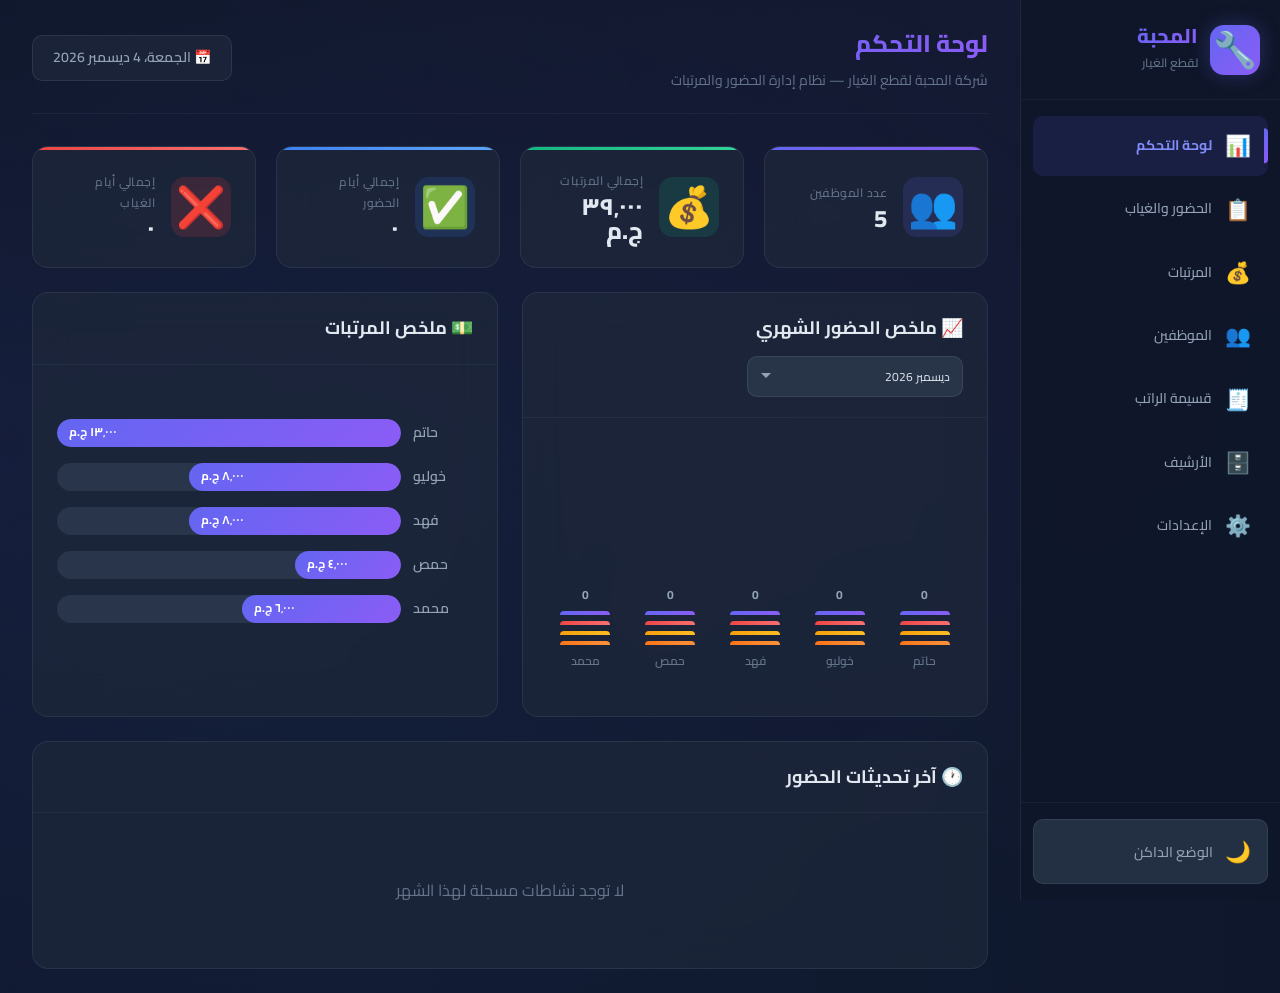
<file: index_single.html>
﻿<!DOCTYPE html>
<html lang="ar" dir="rtl">
<head>
    <meta charset="UTF-8">
    <meta name="viewport" content="width=device-width, initial-scale=1.0">
    <meta name="description" content="نظام إدارة الحضور والمرتبات - شركة المحبة لقطع الغيار">
    <meta name="theme-color" content="#0f172a">
    <title>شركة المحبة لقطع الغيار | نظام الحضور والمرتبات</title>

    <!-- Google Font: Cairo -->
    <link rel="preconnect" href="https://fonts.googleapis.com">
    <link rel="preconnect" href="https://fonts.gstatic.com" crossorigin>
    <link href="https://fonts.googleapis.com/css2?family=Cairo:wght@300;400;500;600;700;800;900&display=swap" rel="stylesheet">

    <!-- Main Stylesheet -->
    <style>/* ╔══════════════════════════════════════════════════════════════════════════════╗
   ║  شركة المحبة لقطع الغيار - نظام إدارة الحضور والمرتبات                    ║
   ║  Premium CSS Stylesheet with Dark/Light Theme + Glassmorphism               ║
   ╚══════════════════════════════════════════════════════════════════════════════╝ */

/* ═══════════════════════════════════════════════════════════════════════════════
   1. CSS Custom Properties (المتغيرات)
   ═══════════════════════════════════════════════════════════════════════════════ */

:root {
    /* ── الألوان الأساسية ── */
    --primary: #6366f1;
    --primary-light: #818cf8;
    --primary-dark: #4f46e5;
    --primary-gradient: linear-gradient(135deg, #6366f1, #8b5cf6);
    --primary-gradient-hover: linear-gradient(135deg, #818cf8, #a78bfa);

    --success: #10b981;
    --success-light: #34d399;
    --danger: #ef4444;
    --danger-light: #f87171;
    --warning: #f59e0b;
    --warning-light: #fbbf24;
    --info: #3b82f6;
    --info-light: #60a5fa;

    /* ── الخطوط ── */
    --font-family: 'Cairo', sans-serif;
    --font-size-xs: 0.75rem;
    --font-size-sm: 0.875rem;
    --font-size-base: 1rem;
    --font-size-lg: 1.125rem;
    --font-size-xl: 1.25rem;
    --font-size-2xl: 1.5rem;
    --font-size-3xl: 1.875rem;

    /* ── الأبعاد ── */
    --sidebar-width: 260px;
    --sidebar-collapsed: 70px;
    --header-height: 80px;
    --border-radius: 16px;
    --border-radius-sm: 10px;
    --border-radius-xs: 6px;

    /* ── الحركات ── */
    --transition-fast: 0.2s cubic-bezier(0.4, 0, 0.2, 1);
    --transition-normal: 0.3s cubic-bezier(0.4, 0, 0.2, 1);
    --transition-slow: 0.5s cubic-bezier(0.4, 0, 0.2, 1);

    /* ── الظلال ── */
    --shadow-sm: 0 1px 3px rgba(0, 0, 0, 0.12);
    --shadow-md: 0 4px 6px -1px rgba(0, 0, 0, 0.1), 0 2px 4px -2px rgba(0, 0, 0, 0.1);
    --shadow-lg: 0 10px 15px -3px rgba(0, 0, 0, 0.1), 0 4px 6px -4px rgba(0, 0, 0, 0.1);
    --shadow-xl: 0 20px 25px -5px rgba(0, 0, 0, 0.1), 0 8px 10px -6px rgba(0, 0, 0, 0.1);
    --shadow-glow: 0 0 20px rgba(99, 102, 241, 0.3);
}

/* ── الوضع الداكن (الافتراضي) ── */
[data-theme="dark"] {
    --bg-primary: #0f172a;
    --bg-secondary: #1e293b;
    --bg-tertiary: #334155;
    --bg-card: rgba(30, 41, 59, 0.7);
    --bg-card-hover: rgba(51, 65, 85, 0.8);
    --bg-sidebar: rgba(15, 23, 42, 0.95);
    --bg-input: rgba(51, 65, 85, 0.6);
    --bg-table-stripe: rgba(51, 65, 85, 0.3);
    --bg-modal-overlay: rgba(0, 0, 0, 0.6);

    --text-primary: #e2e8f0;
    --text-secondary: #94a3b8;
    --text-muted: #64748b;
    --text-inverse: #0f172a;

    --border-color: rgba(148, 163, 184, 0.15);
    --border-color-light: rgba(148, 163, 184, 0.08);

    --glass-bg: rgba(30, 41, 59, 0.6);
    --glass-border: rgba(148, 163, 184, 0.12);
    --glass-blur: 20px;

    --scrollbar-track: #1e293b;
    --scrollbar-thumb: #475569;
}

/* ── الوضع الفاتح ── */
[data-theme="light"] {
    --bg-primary: #f1f5f9;
    --bg-secondary: #ffffff;
    --bg-tertiary: #e2e8f0;
    --bg-card: rgba(255, 255, 255, 0.85);
    --bg-card-hover: rgba(255, 255, 255, 0.95);
    --bg-sidebar: rgba(255, 255, 255, 0.95);
    --bg-input: rgba(241, 245, 249, 0.8);
    --bg-table-stripe: rgba(241, 245, 249, 0.5);
    --bg-modal-overlay: rgba(0, 0, 0, 0.4);

    --text-primary: #1e293b;
    --text-secondary: #475569;
    --text-muted: #94a3b8;
    --text-inverse: #f8fafc;

    --border-color: rgba(148, 163, 184, 0.25);
    --border-color-light: rgba(148, 163, 184, 0.12);

    --glass-bg: rgba(255, 255, 255, 0.6);
    --glass-border: rgba(148, 163, 184, 0.2);
    --glass-blur: 20px;

    --scrollbar-track: #e2e8f0;
    --scrollbar-thumb: #94a3b8;

    --shadow-sm: 0 1px 3px rgba(0, 0, 0, 0.08);
    --shadow-md: 0 4px 6px -1px rgba(0, 0, 0, 0.07), 0 2px 4px -2px rgba(0, 0, 0, 0.05);
    --shadow-lg: 0 10px 15px -3px rgba(0, 0, 0, 0.08), 0 4px 6px -4px rgba(0, 0, 0, 0.05);
    --shadow-xl: 0 20px 25px -5px rgba(0, 0, 0, 0.08), 0 8px 10px -6px rgba(0, 0, 0, 0.05);
}


/* ═══════════════════════════════════════════════════════════════════════════════
   2. إعادة تعيين وأساسيات (Reset & Base)
   ═══════════════════════════════════════════════════════════════════════════════ */

*,
*::before,
*::after {
    margin: 0;
    padding: 0;
    box-sizing: border-box;
}

html {
    font-size: 16px;
    scroll-behavior: smooth;
    -webkit-text-size-adjust: 100%;
}

body {
    font-family: var(--font-family);
    background-color: var(--bg-primary);
    color: var(--text-primary);
    direction: rtl;
    text-align: right;
    min-height: 100vh;
    overflow-x: hidden;
    transition: background-color var(--transition-normal), color var(--transition-normal);
    line-height: 1.7;
}

/* خلفية متحركة ديكورية */
body::before {
    content: '';
    position: fixed;
    top: -50%;
    right: -50%;
    width: 200%;
    height: 200%;
    background: radial-gradient(ellipse at 20% 50%, rgba(99, 102, 241, 0.08) 0%, transparent 50%),
                radial-gradient(ellipse at 80% 20%, rgba(139, 92, 246, 0.06) 0%, transparent 50%),
                radial-gradient(ellipse at 40% 80%, rgba(59, 130, 246, 0.05) 0%, transparent 50%);
    z-index: 0;
    pointer-events: none;
    animation: bgFloat 30s ease-in-out infinite alternate;
}

@keyframes bgFloat {
    0% { transform: translate(0, 0) rotate(0deg); }
    100% { transform: translate(-30px, -20px) rotate(3deg); }
}

/* شريط التمرير المخصص */
::-webkit-scrollbar {
    width: 8px;
    height: 8px;
}
::-webkit-scrollbar-track {
    background: var(--scrollbar-track);
}
::-webkit-scrollbar-thumb {
    background: var(--scrollbar-thumb);
    border-radius: 4px;
}
::-webkit-scrollbar-thumb:hover {
    background: var(--primary);
}

/* تحديد النص */
::selection {
    background: rgba(99, 102, 241, 0.3);
    color: var(--text-primary);
}

a {
    text-decoration: none;
    color: inherit;
}

img {
    max-width: 100%;
}


/* ═══════════════════════════════════════════════════════════════════════════════
   3. الشريط الجانبي (Sidebar)
   ═══════════════════════════════════════════════════════════════════════════════ */

.sidebar {
    position: fixed;
    top: 0;
    right: 0;
    width: var(--sidebar-width);
    height: 100vh;
    background: var(--bg-sidebar);
    backdrop-filter: blur(var(--glass-blur));
    -webkit-backdrop-filter: blur(var(--glass-blur));
    border-left: 1px solid var(--glass-border);
    z-index: 1000;
    display: flex;
    flex-direction: column;
    transition: transform var(--transition-normal), width var(--transition-normal);
    overflow: hidden;
}

/* رأس الشريط الجانبي */
.sidebar-header {
    display: flex;
    align-items: center;
    gap: 12px;
    padding: 24px 20px;
    border-bottom: 1px solid var(--border-color-light);
}

.logo-icon {
    font-size: 2.2rem;
    width: 50px;
    height: 50px;
    display: flex;
    align-items: center;
    justify-content: center;
    background: var(--primary-gradient);
    border-radius: 14px;
    flex-shrink: 0;
    box-shadow: var(--shadow-glow);
    animation: logoPulse 3s ease-in-out infinite;
}

@keyframes logoPulse {
    0%, 100% { box-shadow: 0 0 20px rgba(99, 102, 241, 0.3); }
    50% { box-shadow: 0 0 30px rgba(99, 102, 241, 0.5); }
}

.logo-text h1 {
    font-size: var(--font-size-xl);
    font-weight: 800;
    background: var(--primary-gradient);
    -webkit-background-clip: text;
    -webkit-text-fill-color: transparent;
    background-clip: text;
    line-height: 1.2;
}

.logo-text span {
    font-size: var(--font-size-xs);
    color: var(--text-muted);
    font-weight: 500;
}

/* عناصر التنقل */
.sidebar-nav {
    flex: 1;
    padding: 16px 12px;
    display: flex;
    flex-direction: column;
    gap: 4px;
    overflow-y: auto;
}

.nav-item {
    display: flex;
    align-items: center;
    gap: 12px;
    padding: 12px 16px;
    border-radius: var(--border-radius-sm);
    color: var(--text-secondary);
    font-weight: 500;
    font-size: var(--font-size-sm);
    transition: all var(--transition-fast);
    position: relative;
    overflow: hidden;
}

.nav-item::before {
    content: '';
    position: absolute;
    top: 0;
    right: 0;
    width: 0;
    height: 100%;
    background: var(--primary-gradient);
    opacity: 0.1;
    transition: width var(--transition-normal);
    border-radius: var(--border-radius-sm);
}

.nav-item:hover {
    color: var(--text-primary);
    transform: translateX(-4px);
}

.nav-item:hover::before {
    width: 100%;
}

.nav-item.active {
    color: var(--primary-light);
    background: rgba(99, 102, 241, 0.12);
    font-weight: 700;
}

.nav-item.active::after {
    content: '';
    position: absolute;
    right: 0;
    top: 50%;
    transform: translateY(-50%);
    width: 4px;
    height: 60%;
    background: var(--primary-gradient);
    border-radius: 0 4px 4px 0;
}

.nav-icon {
    font-size: 1.3rem;
    width: 28px;
    text-align: center;
    flex-shrink: 0;
}

/* تذييل الشريط الجانبي */
.sidebar-footer {
    padding: 16px 12px;
    border-top: 1px solid var(--border-color-light);
}

.theme-toggle {
    display: flex;
    align-items: center;
    gap: 12px;
    width: 100%;
    padding: 12px 16px;
    background: var(--bg-input);
    border: 1px solid var(--border-color);
    border-radius: var(--border-radius-sm);
    color: var(--text-secondary);
    font-family: var(--font-family);
    font-size: var(--font-size-sm);
    font-weight: 500;
    cursor: pointer;
    transition: all var(--transition-fast);
}

.theme-toggle:hover {
    background: var(--bg-card-hover);
    color: var(--text-primary);
    border-color: var(--primary);
}

.theme-icon {
    font-size: 1.3rem;
}


/* ═══════════════════════════════════════════════════════════════════════════════
   4. المحتوى الرئيسي (Main Content)
   ═══════════════════════════════════════════════════════════════════════════════ */

.main-content {
    margin-right: var(--sidebar-width);
    min-height: 100vh;
    padding: 24px 32px;
    position: relative;
    z-index: 1;
    transition: margin-right var(--transition-normal);
}

/* الرأس العلوي */
.top-header {
    display: flex;
    align-items: center;
    justify-content: space-between;
    margin-bottom: 32px;
    padding-bottom: 20px;
    border-bottom: 1px solid var(--border-color-light);
}

.page-title {
    font-size: var(--font-size-2xl);
    font-weight: 800;
    background: var(--primary-gradient);
    -webkit-background-clip: text;
    -webkit-text-fill-color: transparent;
    background-clip: text;
}

.page-subtitle {
    font-size: var(--font-size-sm);
    color: var(--text-muted);
    margin-top: 4px;
}

.current-date {
    background: var(--bg-card);
    backdrop-filter: blur(10px);
    padding: 10px 20px;
    border-radius: var(--border-radius-sm);
    border: 1px solid var(--border-color);
    font-size: var(--font-size-sm);
    color: var(--text-secondary);
    font-weight: 600;
}

/* زر الموبايل */
.mobile-menu-btn {
    display: none;
    position: fixed;
    top: 16px;
    right: 16px;
    z-index: 1100;
    width: 48px;
    height: 48px;
    border-radius: 12px;
    background: var(--primary-gradient);
    color: white;
    border: none;
    font-size: 1.5rem;
    cursor: pointer;
    box-shadow: var(--shadow-lg);
    transition: transform var(--transition-fast);
}

.mobile-menu-btn:active {
    transform: scale(0.9);
}


/* ═══════════════════════════════════════════════════════════════════════════════
   5. أقسام الصفحات (Page Sections)
   ═══════════════════════════════════════════════════════════════════════════════ */

.page-section {
    display: none;
    animation: fadeSlideUp 0.4s ease-out;
}

.page-section.active {
    display: block;
}

@keyframes fadeSlideUp {
    from {
        opacity: 0;
        transform: translateY(20px);
    }
    to {
        opacity: 1;
        transform: translateY(0);
    }
}


/* ═══════════════════════════════════════════════════════════════════════════════
   6. البطاقات (Cards)
   ═══════════════════════════════════════════════════════════════════════════════ */

.card {
    background: var(--bg-card);
    backdrop-filter: blur(var(--glass-blur));
    -webkit-backdrop-filter: blur(var(--glass-blur));
    border: 1px solid var(--glass-border);
    border-radius: var(--border-radius);
    overflow: hidden;
    transition: all var(--transition-normal);
    animation: cardAppear 0.5s ease-out backwards;
}

.card:hover {
    border-color: rgba(99, 102, 241, 0.2);
    box-shadow: var(--shadow-lg);
}

@keyframes cardAppear {
    from {
        opacity: 0;
        transform: translateY(16px);
    }
    to {
        opacity: 1;
        transform: translateY(0);
    }
}

/* تأخير الكروت في الشبكة */
.card:nth-child(1) { animation-delay: 0.05s; }
.card:nth-child(2) { animation-delay: 0.1s; }
.card:nth-child(3) { animation-delay: 0.15s; }
.card:nth-child(4) { animation-delay: 0.2s; }
.card:nth-child(5) { animation-delay: 0.25s; }
.card:nth-child(6) { animation-delay: 0.3s; }

.card-header {
    display: flex;
    align-items: center;
    justify-content: space-between;
    padding: 20px 24px;
    border-bottom: 1px solid var(--border-color-light);
    flex-wrap: wrap;
    gap: 12px;
}

.card-header h3 {
    font-size: var(--font-size-lg);
    font-weight: 700;
    color: var(--text-primary);
}

.card-body {
    padding: 24px;
}

.header-controls {
    display: flex;
    align-items: center;
    gap: 10px;
    flex-wrap: wrap;
}

.mt-1 {
    margin-top: 24px;
}


/* ═══════════════════════════════════════════════════════════════════════════════
   7. بطاقات الإحصائيات (Stats Cards)
   ═══════════════════════════════════════════════════════════════════════════════ */

.stats-grid {
    display: grid;
    grid-template-columns: repeat(auto-fit, minmax(220px, 1fr));
    gap: 20px;
    margin-bottom: 24px;
}

.stat-card {
    background: var(--bg-card);
    backdrop-filter: blur(var(--glass-blur));
    border: 1px solid var(--glass-border);
    border-radius: var(--border-radius);
    padding: 24px;
    display: flex;
    align-items: center;
    gap: 16px;
    transition: all var(--transition-normal);
    animation: cardAppear 0.5s ease-out backwards;
    position: relative;
    overflow: hidden;
}

.stat-card::before {
    content: '';
    position: absolute;
    top: 0;
    right: 0;
    width: 100%;
    height: 3px;
    border-radius: 0 0 4px 4px;
}

.stat-card.primary::before { background: var(--primary-gradient); }
.stat-card.success::before { background: linear-gradient(135deg, #10b981, #34d399); }
.stat-card.warning::before { background: linear-gradient(135deg, #f59e0b, #fbbf24); }
.stat-card.danger::before { background: linear-gradient(135deg, #ef4444, #f87171); }
.stat-card.info::before { background: linear-gradient(135deg, #3b82f6, #60a5fa); }

.stat-card:hover {
    transform: translateY(-4px);
    box-shadow: var(--shadow-xl);
    border-color: rgba(99, 102, 241, 0.25);
}

.stat-icon {
    font-size: 2.5rem;
    width: 60px;
    height: 60px;
    display: flex;
    align-items: center;
    justify-content: center;
    border-radius: 14px;
    flex-shrink: 0;
}

.stat-card.primary .stat-icon { background: rgba(99, 102, 241, 0.15); }
.stat-card.success .stat-icon { background: rgba(16, 185, 129, 0.15); }
.stat-card.warning .stat-icon { background: rgba(245, 158, 11, 0.15); }
.stat-card.danger .stat-icon { background: rgba(239, 68, 68, 0.15); }
.stat-card.info .stat-icon { background: rgba(59, 130, 246, 0.15); }

.stat-info h4 {
    font-size: var(--font-size-xs);
    color: var(--text-muted);
    font-weight: 500;
    text-transform: uppercase;
    letter-spacing: 0.5px;
    margin-bottom: 4px;
}

.stat-value {
    font-size: var(--font-size-2xl);
    font-weight: 800;
    color: var(--text-primary);
    line-height: 1;
}


/* ═══════════════════════════════════════════════════════════════════════════════
   8. الرسوم البيانية (Charts)
   ═══════════════════════════════════════════════════════════════════════════════ */

.charts-grid {
    display: grid;
    grid-template-columns: repeat(auto-fit, minmax(400px, 1fr));
    gap: 24px;
    margin-bottom: 24px;
}

.chart-card {
    min-height: 320px;
}

.chart-container {
    width: 100%;
    min-height: 250px;
    display: flex;
    align-items: flex-end;
    gap: 8px;
    padding: 20px 0;
}

/* أعمدة الرسم البياني */
.chart-bar-group {
    flex: 1;
    display: flex;
    flex-direction: column;
    align-items: center;
    gap: 6px;
}

.chart-bar {
    width: 100%;
    max-width: 50px;
    border-radius: 6px 6px 0 0;
    transition: all var(--transition-normal);
    position: relative;
    min-height: 4px;
}

.chart-bar:hover {
    filter: brightness(1.2);
    transform: scaleY(1.05);
    transform-origin: bottom;
}

.chart-bar.present { background: var(--primary-gradient); }
.chart-bar.absent { background: linear-gradient(135deg, #ef4444, #f87171); }
.chart-bar.leave { background: linear-gradient(135deg, #f59e0b, #fbbf24); }
.chart-bar.late { background: linear-gradient(135deg, #f97316, #fb923c); }

.chart-label {
    font-size: var(--font-size-xs);
    color: var(--text-muted);
    text-align: center;
    white-space: nowrap;
    font-weight: 600;
}

.chart-value {
    font-size: var(--font-size-xs);
    color: var(--text-secondary);
    font-weight: 700;
}

/* رسم بياني دائري */
.salary-bars {
    width: 100%;
    display: flex;
    flex-direction: column;
    gap: 16px;
    padding: 10px 0;
}

.salary-bar-item {
    display: flex;
    align-items: center;
    gap: 12px;
}

.salary-bar-name {
    width: 60px;
    font-size: var(--font-size-sm);
    font-weight: 600;
    color: var(--text-secondary);
    text-align: left;
    flex-shrink: 0;
}

.salary-bar-track {
    flex: 1;
    height: 28px;
    background: var(--bg-input);
    border-radius: 14px;
    overflow: hidden;
    position: relative;
}

.salary-bar-fill {
    height: 100%;
    border-radius: 14px;
    background: var(--primary-gradient);
    transition: width 1s cubic-bezier(0.4, 0, 0.2, 1);
    display: flex;
    align-items: center;
    justify-content: flex-end;
    padding: 0 12px;
}

.salary-bar-fill span {
    font-size: var(--font-size-xs);
    font-weight: 700;
    color: white;
    white-space: nowrap;
}


/* ═══════════════════════════════════════════════════════════════════════════════
   9. الجداول (Tables)
   ═══════════════════════════════════════════════════════════════════════════════ */

.table-responsive {
    overflow-x: auto;
    border-radius: var(--border-radius-sm);
}

.table {
    width: 100%;
    border-collapse: separate;
    border-spacing: 0;
    font-size: var(--font-size-sm);
}

.table thead th {
    background: var(--bg-tertiary);
    color: var(--text-primary);
    font-weight: 700;
    padding: 14px 16px;
    text-align: right;
    white-space: nowrap;
    position: sticky;
    top: 0;
    z-index: 10;
    border-bottom: 2px solid var(--border-color);
    font-size: var(--font-size-xs);
    text-transform: uppercase;
    letter-spacing: 0.5px;
}

.table thead th:first-child {
    border-radius: 0 var(--border-radius-xs) 0 0;
}

.table thead th:last-child {
    border-radius: var(--border-radius-xs) 0 0 0;
}

.table tbody td {
    padding: 12px 16px;
    border-bottom: 1px solid var(--border-color-light);
    transition: background var(--transition-fast);
    vertical-align: middle;
}

.table tbody tr:nth-child(even) {
    background: var(--bg-table-stripe);
}

.table tbody tr:hover {
    background: var(--bg-card-hover);
}

.table tbody tr:last-child td {
    border-bottom: none;
}

.table tfoot td {
    padding: 14px 16px;
    font-weight: 800;
    background: var(--bg-tertiary);
    border-top: 2px solid var(--border-color);
    color: var(--primary-light);
}

/* خلية الاسم في الجدول */
.table .emp-name {
    font-weight: 700;
    color: var(--text-primary);
    white-space: nowrap;
}

/* خلايا الأرقام */
.table .currency {
    font-weight: 700;
    font-variant-numeric: tabular-nums;
    direction: ltr;
    text-align: left;
}

.table .currency.positive {
    color: var(--success);
}

.table .currency.negative {
    color: var(--danger);
}

.table .currency.total {
    color: var(--primary-light);
    font-size: var(--font-size-base);
}


/* ═══════════════════════════════════════════════════════════════════════════════
   10. جدول الحضور (Attendance Table)
   ═══════════════════════════════════════════════════════════════════════════════ */

.attendance-table {
    font-size: var(--font-size-xs);
}

.attendance-table thead th {
    padding: 10px 6px;
    text-align: center;
    min-width: 38px;
    font-size: 0.7rem;
}

.attendance-table thead th:first-child {
    min-width: 80px;
    text-align: right;
    position: sticky;
    right: 0;
    z-index: 11;
}

.attendance-table tbody td:first-child {
    position: sticky;
    right: 0;
    background: var(--bg-card);
    z-index: 5;
    font-weight: 700;
}

.attendance-table tbody tr:nth-child(even) td:first-child {
    background: var(--bg-secondary);
}

.attendance-table tbody td {
    padding: 6px 4px;
    text-align: center;
}

/* خلايا الحضور القابلة للنقر */
.att-cell {
    width: 34px;
    height: 34px;
    border-radius: 8px;
    border: 1.5px solid var(--border-color);
    background: var(--bg-input);
    cursor: pointer;
    display: inline-flex;
    align-items: center;
    justify-content: center;
    font-size: 0.8rem;
    transition: all var(--transition-fast);
    padding: 0;
    font-family: var(--font-family);
}

.att-cell:hover {
    transform: scale(1.15);
    border-color: var(--primary);
    box-shadow: 0 0 10px rgba(99, 102, 241, 0.3);
}

.att-cell.present { background: rgba(16, 185, 129, 0.2); border-color: var(--success); color: var(--success); }
.att-cell.absent { background: rgba(239, 68, 68, 0.2); border-color: var(--danger); color: var(--danger); }
.att-cell.leave { background: rgba(245, 158, 11, 0.2); border-color: var(--warning); color: var(--warning); }
.att-cell.official_holiday { background: rgba(139, 92, 246, 0.2); border-color: #8b5cf6; color: #8b5cf6; }
.att-cell.errand { background: rgba(59, 130, 246, 0.2); border-color: var(--info); color: var(--info); }
.att-cell.half_day { background: rgba(236, 72, 153, 0.2); border-color: #ec4899; color: #ec4899; }
.att-cell.late { background: rgba(249, 115, 22, 0.2); border-color: #f97316; color: #f97316; }

/* مفتاح ألوان الحضور */
.attendance-legend {
    display: flex;
    flex-wrap: wrap;
    gap: 16px;
    margin-bottom: 20px;
    padding: 16px;
    background: var(--bg-input);
    border-radius: var(--border-radius-sm);
    border: 1px solid var(--border-color-light);
}

.legend-item {
    display: flex;
    align-items: center;
    gap: 6px;
    font-size: var(--font-size-xs);
    color: var(--text-secondary);
    font-weight: 500;
}

.legend-color {
    width: 14px;
    height: 14px;
    border-radius: 4px;
}

.legend-color.present { background: rgba(16, 185, 129, 0.4); border: 1px solid var(--success); }
.legend-color.absent { background: rgba(239, 68, 68, 0.4); border: 1px solid var(--danger); }
.legend-color.leave { background: rgba(245, 158, 11, 0.4); border: 1px solid var(--warning); }
.legend-color.official_holiday { background: rgba(139, 92, 246, 0.4); border: 1px solid #8b5cf6; }
.legend-color.errand { background: rgba(59, 130, 246, 0.4); border: 1px solid var(--info); }
.legend-color.half_day { background: rgba(236, 72, 153, 0.4); border: 1px solid #ec4899; }
.legend-color.late { background: rgba(249, 115, 22, 0.4); border: 1px solid #f97316; }


/* ═══════════════════════════════════════════════════════════════════════════════
   11. مودال اختيار نوع الحضور
   ═══════════════════════════════════════════════════════════════════════════════ */

.attendance-modal {
    max-width: 500px;
}

.attendance-type-grid {
    display: grid;
    grid-template-columns: repeat(2, 1fr);
    gap: 10px;
}

.att-type-btn {
    padding: 14px 16px;
    border-radius: var(--border-radius-sm);
    border: 2px solid var(--border-color);
    background: var(--bg-input);
    color: var(--text-primary);
    font-family: var(--font-family);
    font-size: var(--font-size-sm);
    font-weight: 600;
    cursor: pointer;
    transition: all var(--transition-fast);
    text-align: center;
}

.att-type-btn:hover {
    transform: translateY(-2px);
    box-shadow: var(--shadow-md);
}

.att-type-btn.present:hover { background: rgba(16, 185, 129, 0.2); border-color: var(--success); }
.att-type-btn.absent:hover { background: rgba(239, 68, 68, 0.2); border-color: var(--danger); }
.att-type-btn.leave:hover { background: rgba(245, 158, 11, 0.2); border-color: var(--warning); }
.att-type-btn.official_holiday:hover { background: rgba(139, 92, 246, 0.2); border-color: #8b5cf6; }
.att-type-btn.errand:hover { background: rgba(59, 130, 246, 0.2); border-color: var(--info); }
.att-type-btn.half_day:hover { background: rgba(236, 72, 153, 0.2); border-color: #ec4899; }
.att-type-btn.late:hover { background: rgba(249, 115, 22, 0.2); border-color: #f97316; }
.att-type-btn.clear:hover { background: rgba(148, 163, 184, 0.2); border-color: var(--text-muted); }


/* ═══════════════════════════════════════════════════════════════════════════════
   12. الأزرار (Buttons)
   ═══════════════════════════════════════════════════════════════════════════════ */

.btn {
    display: inline-flex;
    align-items: center;
    justify-content: center;
    gap: 8px;
    padding: 10px 20px;
    border-radius: var(--border-radius-sm);
    border: none;
    font-family: var(--font-family);
    font-size: var(--font-size-sm);
    font-weight: 600;
    cursor: pointer;
    transition: all var(--transition-fast);
    white-space: nowrap;
    position: relative;
    overflow: hidden;
}

.btn::after {
    content: '';
    position: absolute;
    top: 50%;
    left: 50%;
    width: 0;
    height: 0;
    border-radius: 50%;
    background: rgba(255, 255, 255, 0.2);
    transform: translate(-50%, -50%);
    transition: width 0.6s, height 0.6s;
}

.btn:active::after {
    width: 300px;
    height: 300px;
}

.btn:hover {
    transform: translateY(-2px);
    box-shadow: var(--shadow-md);
}

.btn:active {
    transform: translateY(0) scale(0.98);
}

/* الزر الأساسي */
.btn-primary {
    background: var(--primary-gradient);
    color: white;
}

.btn-primary:hover {
    background: var(--primary-gradient-hover);
    box-shadow: var(--shadow-glow);
}

/* زر النجاح */
.btn-success {
    background: linear-gradient(135deg, #10b981, #34d399);
    color: white;
}

.btn-success:hover {
    box-shadow: 0 0 20px rgba(16, 185, 129, 0.3);
}

/* زر الخطر */
.btn-danger {
    background: linear-gradient(135deg, #ef4444, #f87171);
    color: white;
}

.btn-danger:hover {
    box-shadow: 0 0 20px rgba(239, 68, 68, 0.3);
}

/* زر التحذير */
.btn-warning {
    background: linear-gradient(135deg, #f59e0b, #fbbf24);
    color: #1e293b;
}

.btn-warning:hover {
    box-shadow: 0 0 20px rgba(245, 158, 11, 0.3);
}

/* زر شفاف */
.btn-ghost {
    background: transparent;
    color: var(--text-secondary);
    border: 1px solid var(--border-color);
}

.btn-ghost:hover {
    background: var(--bg-input);
    color: var(--text-primary);
}

/* زر كامل العرض */
.btn-block {
    width: 100%;
}

/* زر صغير */
.btn-sm {
    padding: 6px 14px;
    font-size: var(--font-size-xs);
}


/* ═══════════════════════════════════════════════════════════════════════════════
   13. حقول الإدخال (Form Inputs)
   ═══════════════════════════════════════════════════════════════════════════════ */

.form-grid {
    display: grid;
    grid-template-columns: repeat(auto-fit, minmax(280px, 1fr));
    gap: 20px;
}

.form-group {
    display: flex;
    flex-direction: column;
    gap: 6px;
}

.form-group label {
    font-size: var(--font-size-sm);
    font-weight: 600;
    color: var(--text-secondary);
}

.input-field {
    width: 100%;
    padding: 12px 16px;
    background: var(--bg-input);
    border: 1.5px solid var(--border-color);
    border-radius: var(--border-radius-sm);
    color: var(--text-primary);
    font-family: var(--font-family);
    font-size: var(--font-size-sm);
    transition: all var(--transition-fast);
    outline: none;
}

.input-field:focus {
    border-color: var(--primary);
    box-shadow: 0 0 0 3px rgba(99, 102, 241, 0.15);
    background: var(--bg-secondary);
}

.input-field::placeholder {
    color: var(--text-muted);
}

.input-field:hover {
    border-color: var(--primary-light);
}

.input-sm {
    padding: 8px 12px;
    font-size: var(--font-size-xs);
    width: auto;
    min-width: 160px;
}

textarea.input-field {
    resize: vertical;
    min-height: 80px;
}

select.input-field {
    cursor: pointer;
    appearance: none;
    background-image: url("data:image/svg+xml,%3Csvg xmlns='http://www.w3.org/2000/svg' width='12' height='12' viewBox='0 0 12 12'%3E%3Cpath fill='%2394a3b8' d='M6 8L1 3h10z'/%3E%3C/svg%3E");
    background-repeat: no-repeat;
    background-position: left 12px center;
    padding-left: 32px;
}

.form-actions {
    grid-column: 1 / -1;
    display: flex;
    gap: 12px;
    padding-top: 12px;
}

/* نص المساعدة */
.help-text {
    font-size: var(--font-size-xs);
    color: var(--text-muted);
    margin-top: 4px;
    line-height: 1.5;
}

.divider {
    height: 1px;
    background: var(--border-color);
    margin: 20px 0;
}


/* ═══════════════════════════════════════════════════════════════════════════════
   14. المودال (Modal)
   ═══════════════════════════════════════════════════════════════════════════════ */

.modal-overlay {
    position: fixed;
    top: 0;
    left: 0;
    width: 100%;
    height: 100%;
    background: var(--bg-modal-overlay);
    backdrop-filter: blur(4px);
    z-index: 2000;
    display: none;
    align-items: center;
    justify-content: center;
    padding: 20px;
    opacity: 0;
    transition: opacity var(--transition-fast);
}

.modal-overlay.show {
    display: flex;
    opacity: 1;
}

.modal {
    background: var(--bg-secondary);
    border-radius: var(--border-radius);
    border: 1px solid var(--glass-border);
    box-shadow: var(--shadow-xl);
    width: 100%;
    max-width: 480px;
    max-height: 85vh;
    overflow-y: auto;
    animation: modalSlideIn 0.3s ease-out;
}

@keyframes modalSlideIn {
    from {
        opacity: 0;
        transform: scale(0.9) translateY(20px);
    }
    to {
        opacity: 1;
        transform: scale(1) translateY(0);
    }
}

.modal-header {
    display: flex;
    align-items: center;
    justify-content: space-between;
    padding: 20px 24px;
    border-bottom: 1px solid var(--border-color-light);
}

.modal-header h3 {
    font-size: var(--font-size-lg);
    font-weight: 700;
}

.modal-close {
    width: 36px;
    height: 36px;
    border-radius: 10px;
    border: none;
    background: var(--bg-input);
    color: var(--text-muted);
    font-size: 1.2rem;
    cursor: pointer;
    display: flex;
    align-items: center;
    justify-content: center;
    transition: all var(--transition-fast);
}

.modal-close:hover {
    background: rgba(239, 68, 68, 0.15);
    color: var(--danger);
}

.modal-body {
    padding: 24px;
}

.modal-footer {
    display: flex;
    gap: 12px;
    justify-content: flex-start;
    padding: 16px 24px;
    border-top: 1px solid var(--border-color-light);
}


/* ═══════════════════════════════════════════════════════════════════════════════
   15. التنبيهات (Toast Notifications)
   ═══════════════════════════════════════════════════════════════════════════════ */

.toast-container {
    position: fixed;
    top: 24px;
    left: 24px;
    z-index: 3000;
    display: flex;
    flex-direction: column;
    gap: 10px;
    pointer-events: none;
}

.toast {
    background: var(--bg-secondary);
    border: 1px solid var(--glass-border);
    border-radius: var(--border-radius-sm);
    padding: 16px 24px;
    display: flex;
    align-items: center;
    gap: 12px;
    box-shadow: var(--shadow-xl);
    backdrop-filter: blur(20px);
    animation: toastSlideIn 0.4s ease-out;
    pointer-events: auto;
    min-width: 300px;
    max-width: 450px;
}

.toast.removing {
    animation: toastSlideOut 0.3s ease-in forwards;
}

@keyframes toastSlideIn {
    from {
        opacity: 0;
        transform: translateX(-100px);
    }
    to {
        opacity: 1;
        transform: translateX(0);
    }
}

@keyframes toastSlideOut {
    from {
        opacity: 1;
        transform: translateX(0);
    }
    to {
        opacity: 0;
        transform: translateX(-100px);
    }
}

.toast-icon {
    font-size: 1.5rem;
    flex-shrink: 0;
}

.toast-message {
    flex: 1;
    font-size: var(--font-size-sm);
    font-weight: 500;
    color: var(--text-primary);
}

.toast.success { border-right: 4px solid var(--success); }
.toast.error { border-right: 4px solid var(--danger); }
.toast.warning { border-right: 4px solid var(--warning); }
.toast.info { border-right: 4px solid var(--info); }

.toast-close {
    background: none;
    border: none;
    color: var(--text-muted);
    cursor: pointer;
    font-size: 1.2rem;
    padding: 4px;
    transition: color var(--transition-fast);
}

.toast-close:hover {
    color: var(--text-primary);
}


/* ═══════════════════════════════════════════════════════════════════════════════
   16. بطاقات الموظفين (Employee Cards)
   ═══════════════════════════════════════════════════════════════════════════════ */

.employees-grid {
    display: grid;
    grid-template-columns: repeat(auto-fill, minmax(300px, 1fr));
    gap: 20px;
}

.employee-card {
    background: var(--bg-card);
    backdrop-filter: blur(var(--glass-blur));
    border: 1px solid var(--glass-border);
    border-radius: var(--border-radius);
    padding: 24px;
    transition: all var(--transition-normal);
    animation: cardAppear 0.5s ease-out backwards;
    position: relative;
    overflow: hidden;
}

.employee-card::before {
    content: '';
    position: absolute;
    top: 0;
    right: 0;
    width: 100%;
    height: 4px;
    background: var(--primary-gradient);
}

.employee-card:hover {
    transform: translateY(-4px);
    box-shadow: var(--shadow-xl);
    border-color: rgba(99, 102, 241, 0.3);
}

.employee-card-header {
    display: flex;
    align-items: center;
    gap: 16px;
    margin-bottom: 16px;
}

.employee-avatar {
    width: 56px;
    height: 56px;
    border-radius: 14px;
    background: var(--primary-gradient);
    display: flex;
    align-items: center;
    justify-content: center;
    font-size: 1.5rem;
    font-weight: 800;
    color: white;
    flex-shrink: 0;
}

.employee-name {
    font-size: var(--font-size-lg);
    font-weight: 700;
    color: var(--text-primary);
}

.employee-salary {
    font-size: var(--font-size-sm);
    color: var(--primary-light);
    font-weight: 600;
}

.employee-details {
    display: flex;
    flex-direction: column;
    gap: 8px;
    margin-bottom: 16px;
}

.employee-detail-item {
    display: flex;
    justify-content: space-between;
    font-size: var(--font-size-sm);
    color: var(--text-secondary);
}

.employee-detail-item span:last-child {
    font-weight: 600;
    color: var(--text-primary);
}

.employee-actions {
    display: flex;
    gap: 8px;
    padding-top: 12px;
    border-top: 1px solid var(--border-color-light);
}


/* ═══════════════════════════════════════════════════════════════════════════════
   17. قسيمة الراتب (Payslip)
   ═══════════════════════════════════════════════════════════════════════════════ */

.payslip-container {
    max-width: 800px;
    margin: 0 auto;
}

.payslip-placeholder {
    text-align: center;
    padding: 60px 20px;
    color: var(--text-muted);
}

.placeholder-icon {
    font-size: 4rem;
    display: block;
    margin-bottom: 16px;
    opacity: 0.5;
}

/* قسيمة الراتب المطبوعة */
.payslip {
    background: var(--bg-secondary);
    border-radius: var(--border-radius);
    border: 1px solid var(--border-color);
    padding: 40px;
    position: relative;
}

.payslip-header {
    text-align: center;
    margin-bottom: 30px;
    padding-bottom: 20px;
    border-bottom: 2px solid var(--primary);
}

.payslip-company {
    font-size: var(--font-size-2xl);
    font-weight: 800;
    color: var(--primary);
    margin-bottom: 4px;
}

.payslip-title {
    font-size: var(--font-size-lg);
    color: var(--text-secondary);
    font-weight: 600;
}

.payslip-info {
    display: grid;
    grid-template-columns: 1fr 1fr;
    gap: 16px;
    margin-bottom: 30px;
    padding: 20px;
    background: var(--bg-input);
    border-radius: var(--border-radius-sm);
}

.payslip-info-item {
    display: flex;
    gap: 8px;
}

.payslip-info-label {
    font-weight: 600;
    color: var(--text-muted);
    font-size: var(--font-size-sm);
}

.payslip-info-value {
    font-weight: 700;
    color: var(--text-primary);
    font-size: var(--font-size-sm);
}

.payslip-table {
    width: 100%;
    margin-bottom: 24px;
}

.payslip-table th,
.payslip-table td {
    padding: 12px 16px;
    text-align: right;
    border-bottom: 1px solid var(--border-color-light);
}

.payslip-table th {
    background: var(--bg-tertiary);
    font-weight: 700;
    font-size: var(--font-size-sm);
}

.payslip-total-row {
    background: var(--primary-gradient) !important;
    color: white !important;
}

.payslip-total-row td {
    font-size: var(--font-size-lg) !important;
    font-weight: 800 !important;
    color: white !important;
    border: none !important;
    padding: 16px !important;
}

.payslip-footer {
    display: grid;
    grid-template-columns: 1fr 1fr;
    gap: 40px;
    margin-top: 40px;
    padding-top: 20px;
    border-top: 1px dashed var(--border-color);
}

.payslip-signature {
    text-align: center;
}

.payslip-signature .line {
    border-bottom: 1px solid var(--text-muted);
    margin-bottom: 8px;
    height: 40px;
}

.payslip-signature .label {
    font-size: var(--font-size-sm);
    color: var(--text-muted);
}


/* ═══════════════════════════════════════════════════════════════════════════════
   18. الأرشيف (Archive)
   ═══════════════════════════════════════════════════════════════════════════════ */

.archive-list {
    display: flex;
    flex-direction: column;
    gap: 12px;
}

.archive-item {
    display: flex;
    align-items: center;
    justify-content: space-between;
    padding: 20px 24px;
    background: var(--bg-input);
    border: 1px solid var(--border-color-light);
    border-radius: var(--border-radius-sm);
    transition: all var(--transition-fast);
}

.archive-item:hover {
    background: var(--bg-card-hover);
    border-color: var(--primary);
    transform: translateX(-4px);
}

.archive-item-info {
    display: flex;
    align-items: center;
    gap: 16px;
}

.archive-item-icon {
    font-size: 2rem;
}

.archive-item-title {
    font-weight: 700;
    color: var(--text-primary);
    margin-bottom: 2px;
}

.archive-item-date {
    font-size: var(--font-size-xs);
    color: var(--text-muted);
}

.archive-item-actions {
    display: flex;
    gap: 8px;
}

.archive-empty {
    text-align: center;
    padding: 60px;
    color: var(--text-muted);
}


/* ═══════════════════════════════════════════════════════════════════════════════
   19. الإعدادات (Settings)
   ═══════════════════════════════════════════════════════════════════════════════ */

.settings-grid {
    display: grid;
    grid-template-columns: repeat(auto-fit, minmax(380px, 1fr));
    gap: 24px;
}

.backup-actions {
    display: flex;
    flex-direction: column;
    gap: 8px;
}


/* ═══════════════════════════════════════════════════════════════════════════════
   20. النشاطات الأخيرة (Recent Activity)
   ═══════════════════════════════════════════════════════════════════════════════ */

.recent-activity {
    display: flex;
    flex-direction: column;
    gap: 12px;
}

.activity-item {
    display: flex;
    align-items: center;
    gap: 14px;
    padding: 12px 16px;
    background: var(--bg-input);
    border-radius: var(--border-radius-sm);
    border: 1px solid var(--border-color-light);
    transition: all var(--transition-fast);
}

.activity-item:hover {
    border-color: var(--primary);
    transform: translateX(-4px);
}

.activity-icon {
    font-size: 1.5rem;
}

.activity-text {
    flex: 1;
    font-size: var(--font-size-sm);
    color: var(--text-secondary);
}

.activity-text strong {
    color: var(--text-primary);
}

.activity-time {
    font-size: var(--font-size-xs);
    color: var(--text-muted);
    white-space: nowrap;
}


/* ═══════════════════════════════════════════════════════════════════════════════
   21. حقول المرتبات القابلة للتعديل
   ═══════════════════════════════════════════════════════════════════════════════ */

.salary-input {
    width: 80px;
    padding: 6px 8px;
    background: var(--bg-input);
    border: 1.5px solid var(--border-color);
    border-radius: var(--border-radius-xs);
    color: var(--text-primary);
    font-family: var(--font-family);
    font-size: var(--font-size-xs);
    text-align: center;
    transition: all var(--transition-fast);
    outline: none;
}

.salary-input:focus {
    border-color: var(--primary);
    box-shadow: 0 0 0 2px rgba(99, 102, 241, 0.15);
}

.salary-input::-webkit-inner-spin-button,
.salary-input::-webkit-outer-spin-button {
    opacity: 1;
}


/* ═══════════════════════════════════════════════════════════════════════════════
   22. الطباعة (Print Styles)
   ═══════════════════════════════════════════════════════════════════════════════ */

@media print {
    body {
        background: white !important;
        color: #1e293b !important;
    }

    body::before {
        display: none;
    }

    .sidebar,
    .mobile-menu-btn,
    .top-header,
    .toast-container,
    .modal-overlay,
    .btn,
    .card-header .header-controls {
        display: none !important;
    }

    .main-content {
        margin: 0 !important;
        padding: 0 !important;
    }

    .page-section {
        display: none !important;
    }

    .page-section#page-payslip {
        display: block !important;
    }

    .card {
        background: none !important;
        border: none !important;
        backdrop-filter: none !important;
        box-shadow: none !important;
    }

    .payslip {
        background: white !important;
        border: 2px solid #1e293b !important;
        border-radius: 0 !important;
        color: #1e293b !important;
        padding: 30px !important;
    }

    .payslip * {
        color: #1e293b !important;
    }

    .payslip-company {
        color: #4f46e5 !important;
    }

    .payslip-total-row {
        background: #4f46e5 !important;
    }

    .payslip-total-row td {
        color: white !important;
    }

    .payslip-table th {
        background: #f1f5f9 !important;
    }

    .payslip-table td,
    .payslip-table th {
        border-color: #cbd5e1 !important;
    }

    @page {
        size: A4;
        margin: 15mm;
    }
}


/* ═══════════════════════════════════════════════════════════════════════════════
   23. التجاوب (Responsive Design)
   ═══════════════════════════════════════════════════════════════════════════════ */

/* شاشات متوسطة */
@media (max-width: 1024px) {
    .main-content {
        padding: 24px 20px;
    }

    .charts-grid {
        grid-template-columns: 1fr;
    }

    .stats-grid {
        grid-template-columns: repeat(auto-fit, minmax(180px, 1fr));
    }

    .settings-grid {
        grid-template-columns: 1fr;
    }
}

/* شاشات الموبايل */
@media (max-width: 768px) {
    /* الشريط الجانبي يتحول لشريط سفلي */
    .sidebar {
        position: fixed;
        top: auto;
        bottom: 0;
        right: 0;
        left: 0;
        width: 100%;
        height: auto;
        flex-direction: row;
        border-left: none;
        border-top: 1px solid var(--glass-border);
        z-index: 1000;
    }

    .sidebar-header {
        display: none;
    }

    .sidebar-nav {
        flex-direction: row;
        padding: 8px;
        gap: 2px;
        overflow-x: auto;
        flex: 1;
    }

    .nav-item {
        flex-direction: column;
        gap: 2px;
        padding: 8px 10px;
        min-width: 60px;
        text-align: center;
    }

    .nav-item:hover {
        transform: none;
    }

    .nav-text {
        font-size: 0.6rem;
        white-space: nowrap;
    }

    .nav-icon {
        font-size: 1.2rem;
    }

    .nav-item.active::after {
        top: 0;
        right: 50%;
        transform: translateX(50%);
        width: 60%;
        height: 3px;
        border-radius: 0 0 4px 4px;
    }

    .sidebar-footer {
        display: none;
    }

    /* المحتوى الرئيسي */
    .main-content {
        margin-right: 0;
        padding: 16px;
        padding-bottom: 90px;
    }

    .mobile-menu-btn {
        display: none; /* لا نحتاجه لأن الشريط أسفل */
    }

    .top-header {
        flex-direction: column;
        gap: 12px;
        align-items: flex-start;
    }

    .page-title {
        font-size: var(--font-size-xl);
    }

    /* الجداول */
    .table {
        font-size: var(--font-size-xs);
    }

    .table thead th,
    .table tbody td {
        padding: 8px 10px;
    }

    /* البطاقات */
    .stats-grid {
        grid-template-columns: repeat(2, 1fr);
        gap: 12px;
    }

    .stat-card {
        padding: 16px;
        gap: 10px;
    }

    .stat-icon {
        width: 44px;
        height: 44px;
        font-size: 1.8rem;
    }

    .stat-value {
        font-size: var(--font-size-lg);
    }

    .employees-grid {
        grid-template-columns: 1fr;
    }

    .form-grid {
        grid-template-columns: 1fr;
    }

    .card-header {
        padding: 16px;
    }

    .card-body {
        padding: 16px;
    }

    .header-controls {
        width: 100%;
    }

    .header-controls .input-sm {
        flex: 1;
        min-width: 0;
    }

    .attendance-type-grid {
        grid-template-columns: 1fr;
    }

    .attendance-legend {
        gap: 10px;
    }

    .payslip {
        padding: 20px;
    }

    .payslip-info {
        grid-template-columns: 1fr;
    }

    .payslip-footer {
        grid-template-columns: 1fr;
        gap: 24px;
    }

    .salary-table {
        font-size: 0.65rem;
    }

    .salary-table thead th,
    .salary-table tbody td {
        padding: 8px 6px;
    }

    .salary-input {
        width: 60px;
        font-size: 0.65rem;
        padding: 4px 6px;
    }
}

/* شاشات صغيرة جداً */
@media (max-width: 480px) {
    .stats-grid {
        grid-template-columns: 1fr;
    }

    .modal {
        max-height: 90vh;
        margin: 10px;
    }
}


/* ═══════════════════════════════════════════════════════════════════════════════
   24. أنيميشن التحميل (Loading Animation)
   ═══════════════════════════════════════════════════════════════════════════════ */

.loading-spinner {
    display: inline-block;
    width: 24px;
    height: 24px;
    border: 3px solid var(--border-color);
    border-top-color: var(--primary);
    border-radius: 50%;
    animation: spin 0.8s linear infinite;
}

@keyframes spin {
    to { transform: rotate(360deg); }
}

/* شريط التحميل */
.skeleton {
    background: linear-gradient(90deg, var(--bg-input) 25%, var(--bg-tertiary) 50%, var(--bg-input) 75%);
    background-size: 200% 100%;
    animation: shimmer 1.5s infinite;
    border-radius: 8px;
}

@keyframes shimmer {
    0% { background-position: 200% 0; }
    100% { background-position: -200% 0; }
}


/* ═══════════════════════════════════════════════════════════════════════════════
   25. أدوات مساعدة (Utilities)
   ═══════════════════════════════════════════════════════════════════════════════ */

.text-center { text-align: center; }
.text-left { text-align: left; }
.text-right { text-align: right; }

.text-primary { color: var(--primary) !important; }
.text-success { color: var(--success) !important; }
.text-danger { color: var(--danger) !important; }
.text-warning { color: var(--warning) !important; }
.text-muted { color: var(--text-muted) !important; }

.fw-bold { font-weight: 700; }
.fw-semibold { font-weight: 600; }

.d-none { display: none !important; }
.d-flex { display: flex; }
.gap-1 { gap: 8px; }
.gap-2 { gap: 16px; }

.w-100 { width: 100%; }

/* Badge */
.badge {
    display: inline-flex;
    align-items: center;
    padding: 3px 10px;
    border-radius: 20px;
    font-size: var(--font-size-xs);
    font-weight: 600;
}

.badge-primary {
    background: rgba(99, 102, 241, 0.15);
    color: var(--primary-light);
}

.badge-success {
    background: rgba(16, 185, 129, 0.15);
    color: var(--success);
}

.badge-danger {
    background: rgba(239, 68, 68, 0.15);
    color: var(--danger);
}

.badge-warning {
    background: rgba(245, 158, 11, 0.15);
    color: var(--warning);
}
</style>
</head>
<body>

    <!-- ════════════════════════════════════════════════════════════════════
         الشريط الجانبي - Sidebar Navigation
         ════════════════════════════════════════════════════════════════════ -->
    <aside class="sidebar" id="sidebar">
        <!-- شعار الشركة -->
        <div class="sidebar-header">
            <div class="logo-icon">🔧</div>
            <div class="logo-text">
                <h1>المحبة</h1>
                <span>لقطع الغيار</span>
            </div>
        </div>

        <!-- قائمة التنقل -->
        <nav class="sidebar-nav">
            <a href="#dashboard" class="nav-item active" data-page="dashboard">
                <span class="nav-icon">📊</span>
                <span class="nav-text">لوحة التحكم</span>
            </a>
            <a href="#attendance" class="nav-item" data-page="attendance">
                <span class="nav-icon">📋</span>
                <span class="nav-text">الحضور والغياب</span>
            </a>
            <a href="#salaries" class="nav-item" data-page="salaries">
                <span class="nav-icon">💰</span>
                <span class="nav-text">المرتبات</span>
            </a>
            <a href="#employees" class="nav-item" data-page="employees">
                <span class="nav-icon">👥</span>
                <span class="nav-text">الموظفين</span>
            </a>
            <a href="#payslip" class="nav-item" data-page="payslip">
                <span class="nav-icon">🧾</span>
                <span class="nav-text">قسيمة الراتب</span>
            </a>
            <a href="#archive" class="nav-item" data-page="archive">
                <span class="nav-icon">🗄️</span>
                <span class="nav-text">الأرشيف</span>
            </a>
            <a href="#settings" class="nav-item" data-page="settings">
                <span class="nav-icon">⚙️</span>
                <span class="nav-text">الإعدادات</span>
            </a>
        </nav>

        <!-- زر تبديل الوضع -->
        <div class="sidebar-footer">
            <button class="theme-toggle" id="themeToggle" title="تبديل المظهر">
                <span class="theme-icon" id="themeIcon">🌙</span>
                <span class="nav-text">الوضع الداكن</span>
            </button>
        </div>
    </aside>

    <!-- ════════════════════════════════════════════════════════════════════
         زر فتح القائمة للموبايل
         ════════════════════════════════════════════════════════════════════ -->
    <button class="mobile-menu-btn" id="mobileMenuBtn" aria-label="فتح القائمة">☰</button>

    <!-- ════════════════════════════════════════════════════════════════════
         المحتوى الرئيسي - Main Content Area
         ════════════════════════════════════════════════════════════════════ -->
    <main class="main-content" id="mainContent">

        <!-- الرأس العلوي -->
        <header class="top-header">
            <div class="header-info">
                <h2 class="page-title" id="pageTitle">لوحة التحكم</h2>
                <p class="page-subtitle">شركة المحبة لقطع الغيار — نظام إدارة الحضور والمرتبات</p>
            </div>
            <div class="header-actions">
                <div class="current-date" id="currentDate"></div>
            </div>
        </header>

        <!-- ═══════════════════════════════════════════════════════════
             صفحة لوحة التحكم - Dashboard
             ═══════════════════════════════════════════════════════════ -->
        <section class="page-section active" id="page-dashboard">
            <!-- بطاقات الإحصائيات -->
            <div class="stats-grid" id="dashboardStats">
                <!-- يتم تعبئتها ديناميكياً -->
            </div>

            <!-- الرسوم البيانية -->
            <div class="charts-grid">
                <div class="card chart-card">
                    <div class="card-header">
                        <h3>📈 ملخص الحضور الشهري</h3>
                        <select class="input-field input-sm" id="dashboardMonthSelect"></select>
                    </div>
                    <div class="card-body">
                        <div class="chart-container" id="attendanceChart"></div>
                    </div>
                </div>
                <div class="card chart-card">
                    <div class="card-header">
                        <h3>💵 ملخص المرتبات</h3>
                    </div>
                    <div class="card-body">
                        <div class="chart-container" id="salaryChart"></div>
                    </div>
                </div>
            </div>

            <!-- آخر النشاطات -->
            <div class="card">
                <div class="card-header">
                    <h3>🕐 آخر تحديثات الحضور</h3>
                </div>
                <div class="card-body">
                    <div class="recent-activity" id="recentActivity">
                        <!-- يتم تعبئتها ديناميكياً -->
                    </div>
                </div>
            </div>
        </section>

        <!-- ═══════════════════════════════════════════════════════════
             صفحة الحضور والغياب - Attendance
             ═══════════════════════════════════════════════════════════ -->
        <section class="page-section" id="page-attendance">
            <div class="card">
                <div class="card-header">
                    <h3>📋 سجل الحضور والغياب</h3>
                    <div class="header-controls">
                        <select class="input-field input-sm" id="attendanceMonthSelect"></select>
                    </div>
                </div>
                <div class="card-body">
                    <!-- مفتاح الألوان -->
                    <div class="attendance-legend" id="attendanceLegend">
                        <span class="legend-item" data-type="present"><span class="legend-color present"></span>✅ حضور</span>
                        <span class="legend-item" data-type="absent"><span class="legend-color absent"></span>❌ غياب</span>
                        <span class="legend-item" data-type="leave"><span class="legend-color leave"></span>🏖️ إجازة</span>
                        <span class="legend-item" data-type="official_holiday"><span class="legend-color official_holiday"></span>🎉 رسمية</span>
                        <span class="legend-item" data-type="errand"><span class="legend-color errand"></span>📋 مأمورية</span>
                        <span class="legend-item" data-type="half_day"><span class="legend-color half_day"></span>🕐 نص يوم</span>
                        <span class="legend-item" data-type="late"><span class="legend-color late"></span>⏰ تأخير</span>
                    </div>

                    <!-- جدول الحضور -->
                    <div class="table-responsive">
                        <table class="table attendance-table" id="attendanceTable">
                            <thead>
                                <tr id="attendanceHeader">
                                    <!-- يتم تعبئتها ديناميكياً -->
                                </tr>
                            </thead>
                            <tbody id="attendanceBody">
                                <!-- يتم تعبئتها ديناميكياً -->
                            </tbody>
                        </table>
                    </div>
                </div>
            </div>

            <!-- ملخص الحضور -->
            <div class="card mt-1">
                <div class="card-header">
                    <h3>📊 ملخص الحضور</h3>
                </div>
                <div class="card-body">
                    <div class="table-responsive">
                        <table class="table" id="attendanceSummaryTable">
                            <thead>
                                <tr>
                                    <th>الموظف</th>
                                    <th>أيام الحضور</th>
                                    <th>أيام الغياب</th>
                                    <th>الإجازات</th>
                                    <th>نص يوم</th>
                                    <th>ساعات التأخير</th>
                                    <th>مأموريات</th>
                                    <th>إجازات رسمية</th>
                                </tr>
                            </thead>
                            <tbody id="attendanceSummaryBody">
                                <!-- يتم تعبئتها ديناميكياً -->
                            </tbody>
                        </table>
                    </div>
                </div>
            </div>
        </section>

        <!-- ═══════════════════════════════════════════════════════════
             صفحة المرتبات - Salaries
             ═══════════════════════════════════════════════════════════ -->
        <section class="page-section" id="page-salaries">
            <div class="card">
                <div class="card-header">
                    <h3>💰 جدول المرتبات</h3>
                    <div class="header-controls">
                        <select class="input-field input-sm" id="salaryMonthSelect"></select>
                        <button class="btn btn-primary" id="saveSalaryDetailsBtn">💾 حفظ التعديلات</button>
                    </div>
                </div>
                <div class="card-body">
                    <div class="table-responsive">
                        <table class="table salary-table" id="salaryTable">
                            <thead>
                                <tr>
                                    <th>الموظف</th>
                                    <th>الراتب الأساسي</th>
                                    <th>اليومي</th>
                                    <th>أيام الغياب</th>
                                    <th>خصم الغياب</th>
                                    <th>ساعات التأخير</th>
                                    <th>خصم التأخير</th>
                                    <th>أيام الإجازة</th>
                                    <th>خصم الإجازات</th>
                                    <th>أيام الأوفرتايم</th>
                                    <th>بدل أوفرتايم</th>
                                    <th>سلف</th>
                                    <th>مكافأة</th>
                                    <th>الصافي</th>
                                </tr>
                            </thead>
                            <tbody id="salaryBody">
                                <!-- يتم تعبئتها ديناميكياً -->
                            </tbody>
                            <tfoot id="salaryFooter">
                                <!-- يتم تعبئتها ديناميكياً -->
                            </tfoot>
                        </table>
                    </div>
                </div>
            </div>
        </section>

        <!-- ═══════════════════════════════════════════════════════════
             صفحة الموظفين - Employees
             ═══════════════════════════════════════════════════════════ -->
        <section class="page-section" id="page-employees">
            <div class="card">
                <div class="card-header">
                    <h3>👥 إدارة الموظفين</h3>
                    <button class="btn btn-primary" id="addEmployeeBtn">➕ إضافة موظف</button>
                </div>
                <div class="card-body">
                    <div class="employees-grid" id="employeesGrid">
                        <!-- يتم تعبئتها ديناميكياً -->
                    </div>
                </div>
            </div>

            <!-- نموذج إضافة/تعديل موظف -->
            <div class="card mt-1" id="employeeFormCard" style="display: none;">
                <div class="card-header">
                    <h3 id="employeeFormTitle">➕ إضافة موظف جديد</h3>
                    <button class="btn btn-ghost" id="cancelEmployeeBtn">✕ إلغاء</button>
                </div>
                <div class="card-body">
                    <form id="employeeForm" class="form-grid">
                        <input type="hidden" id="empId">
                        <div class="form-group">
                            <label for="empName">اسم الموظف</label>
                            <input type="text" class="input-field" id="empName" placeholder="أدخل اسم الموظف" required>
                        </div>
                        <div class="form-group">
                            <label for="empSalary">الراتب الأساسي (ج.م)</label>
                            <input type="number" class="input-field" id="empSalary" placeholder="0" required min="0">
                        </div>
                        <div class="form-group">
                            <label for="empLeave">رصيد الإجازات (يوم)</label>
                            <input type="number" class="input-field" id="empLeave" placeholder="21" value="21" min="0">
                        </div>
                        <div class="form-group">
                            <label for="empPhone">رقم الهاتف</label>
                            <input type="tel" class="input-field" id="empPhone" placeholder="01xxxxxxxxx">
                        </div>
                        <div class="form-group">
                            <label for="empJoinDate">تاريخ التعيين</label>
                            <input type="date" class="input-field" id="empJoinDate">
                        </div>
                        <div class="form-group">
                            <label for="empNotes">ملاحظات</label>
                            <textarea class="input-field" id="empNotes" placeholder="ملاحظات إضافية..." rows="3"></textarea>
                        </div>
                        <div class="form-actions">
                            <button type="submit" class="btn btn-primary">💾 حفظ</button>
                            <button type="button" class="btn btn-ghost" id="cancelEmployeeBtn2">إلغاء</button>
                        </div>
                    </form>
                </div>
            </div>
        </section>

        <!-- ═══════════════════════════════════════════════════════════
             صفحة قسيمة الراتب - Payslip
             ═══════════════════════════════════════════════════════════ -->
        <section class="page-section" id="page-payslip">
            <div class="card">
                <div class="card-header">
                    <h3>🧾 قسيمة الراتب</h3>
                    <div class="header-controls">
                        <select class="input-field input-sm" id="payslipEmployee"></select>
                        <select class="input-field input-sm" id="payslipMonth"></select>
                        <button class="btn btn-primary" id="generatePayslip">📄 عرض القسيمة</button>
                        <button class="btn btn-success" id="printPayslip" style="display:none;">🖨️ طباعة</button>
                    </div>
                </div>
                <div class="card-body">
                    <div id="payslipContent" class="payslip-container">
                        <div class="payslip-placeholder">
                            <span class="placeholder-icon">🧾</span>
                            <p>اختر الموظف والشهر ثم اضغط "عرض القسيمة"</p>
                        </div>
                    </div>
                </div>
            </div>
        </section>

        <!-- ═══════════════════════════════════════════════════════════
             صفحة الأرشيف - Archive
             ═══════════════════════════════════════════════════════════ -->
        <section class="page-section" id="page-archive">
            <div class="card">
                <div class="card-header">
                    <h3>🗄️ الأرشيف الشهري</h3>
                    <button class="btn btn-primary" id="archiveCurrentMonth">📥 أرشفة الشهر الحالي</button>
                </div>
                <div class="card-body">
                    <div class="archive-list" id="archiveList">
                        <!-- يتم تعبئتها ديناميكياً -->
                    </div>
                </div>
            </div>
        </section>

        <!-- ═══════════════════════════════════════════════════════════
             صفحة الإعدادات - Settings
             ═══════════════════════════════════════════════════════════ -->
        <section class="page-section" id="page-settings">
            <div class="settings-grid">
                <!-- إعدادات عامة -->
                <div class="card">
                    <div class="card-header">
                        <h3>⚙️ الإعدادات العامة</h3>
                    </div>
                    <div class="card-body">
                        <form id="settingsForm">
                            <div class="form-group">
                                <label for="settingTheme">المظهر</label>
                                <select class="input-field" id="settingTheme">
                                    <option value="dark">🌙 داكن</option>
                                    <option value="light">☀️ فاتح</option>
                                </select>
                            </div>
                            <div class="form-group">
                                <label for="settingOvertimeRate">بدل الأوفرتايم (ج.م / يوم)</label>
                                <input type="number" class="input-field" id="settingOvertimeRate" value="100" min="0">
                            </div>
                            <div class="form-group">
                                <label for="settingWorkHours">ساعات العمل اليومية</label>
                                <input type="number" class="input-field" id="settingWorkHours" value="10" min="1" max="24">
                            </div>
                            <div class="form-group">
                                <label for="settingWeeklyOff">يوم الإجازة الأسبوعية</label>
                                <select class="input-field" id="settingWeeklyOff">
                                    <option value="friday">الجمعة</option>
                                    <option value="saturday">السبت</option>
                                    <option value="sunday">الأحد</option>
                                </select>
                            </div>
                            <button type="submit" class="btn btn-primary">💾 حفظ الإعدادات</button>
                        </form>
                    </div>
                </div>

                <!-- النسخ الاحتياطي -->
                <div class="card">
                    <div class="card-header">
                        <h3>💾 النسخ الاحتياطي</h3>
                    </div>
                    <div class="card-body">
                        <div class="backup-actions">
                            <button class="btn btn-success btn-block" id="exportDataBtn">
                                📤 تصدير البيانات
                            </button>
                            <p class="help-text">تصدير جميع البيانات كملف JSON للحفظ الاحتياطي</p>

                            <div class="divider"></div>

                            <label class="btn btn-warning btn-block" for="importDataInput">
                                📥 استيراد البيانات
                            </label>
                            <input type="file" id="importDataInput" accept=".json" style="display:none;">
                            <p class="help-text">استيراد بيانات من نسخة احتياطية سابقة</p>

                            <div class="divider"></div>

                            <button class="btn btn-danger btn-block" id="resetDataBtn">
                                🗑️ مسح جميع البيانات
                            </button>
                            <p class="help-text">تحذير: سيتم حذف جميع البيانات نهائياً!</p>
                        </div>
                    </div>
                </div>
            </div>
        </section>

    </main>

    <!-- ════════════════════════════════════════════════════════════════════
         مكون المودال - Modal Component
         ════════════════════════════════════════════════════════════════════ -->
    <div class="modal-overlay" id="modalOverlay">
        <div class="modal" id="modal">
            <div class="modal-header">
                <h3 id="modalTitle">تأكيد</h3>
                <button class="modal-close" id="modalClose">✕</button>
            </div>
            <div class="modal-body" id="modalBody">
                <!-- محتوى المودال -->
            </div>
            <div class="modal-footer">
                <button class="btn btn-primary" id="modalConfirm">تأكيد</button>
                <button class="btn btn-ghost" id="modalCancel">إلغاء</button>
            </div>
        </div>
    </div>

    <!-- ════════════════════════════════════════════════════════════════════
         مكون التنبيهات - Toast Notifications
         ════════════════════════════════════════════════════════════════════ -->
    <div class="toast-container" id="toastContainer"></div>

    <!-- ════════════════════════════════════════════════════════════════════
         مودال اختيار نوع الحضور
         ════════════════════════════════════════════════════════════════════ -->
    <div class="modal-overlay" id="attendanceModalOverlay">
        <div class="modal attendance-modal" id="attendanceModal">
            <div class="modal-header">
                <h3 id="attendanceModalTitle">تسجيل الحضور</h3>
                <button class="modal-close" id="attendanceModalClose">✕</button>
            </div>
            <div class="modal-body">
                <div class="attendance-type-grid" id="attendanceTypeGrid">
                    <button class="att-type-btn present" data-type="present">✅ حضور</button>
                    <button class="att-type-btn absent" data-type="absent">❌ غياب</button>
                    <button class="att-type-btn leave" data-type="leave">🏖️ إجازة</button>
                    <button class="att-type-btn official_holiday" data-type="official_holiday">🎉 إجازة رسمية</button>
                    <button class="att-type-btn errand" data-type="errand">📋 مأمورية</button>
                    <button class="att-type-btn half_day" data-type="half_day">🕐 نص يوم</button>
                    <button class="att-type-btn late" data-type="late_1">⏰ تأخير 1 ساعة</button>
                    <button class="att-type-btn late" data-type="late_2">⏰ تأخير 2 ساعة</button>
                    <button class="att-type-btn late" data-type="late_3">⏰ تأخير 3 ساعات</button>
                    <button class="att-type-btn late" data-type="late_4">⏰ تأخير 4 ساعات</button>
                    <button class="att-type-btn late" data-type="late_5">⏰ تأخير 5 ساعات</button>
                    <button class="att-type-btn clear" data-type="">🚫 مسح</button>
                </div>
            </div>
        </div>
    </div>

    <!-- ════════════════════════════════════════════════════════════════════
         ملفات JavaScript
         ════════════════════════════════════════════════════════════════════ -->
    <script>/* ╔══════════════════════════════════════════════════════════════════════════════╗
   ║  شركة المحبة لقطع الغيار - قاعدة البيانات المحلية                         ║
   ║  Database Manager - LocalStorage Persistence Layer                          ║
   ╚══════════════════════════════════════════════════════════════════════════════╝ */

/**
 * مدير قاعدة البيانات المحلية
 * يستخدم LocalStorage لحفظ البيانات بشكل دائم في المتصفح
 */
class DB {
    constructor() {
        /** @type {string} بادئة مفاتيح التخزين لمنع التعارض */
        this.PREFIX = 'almahaba_';
        
        /** @type {string} إصدار قاعدة البيانات */
        this.VERSION = '1.0.0';
    }

    /* ═══════════════════════════════════════════════════════════════════════
       التهيئة الأولية
       ═══════════════════════════════════════════════════════════════════════ */

    /**
     * تهيئة قاعدة البيانات بالبيانات الافتراضية إذا كانت فارغة
     */
    init() {
        // التحقق من وجود بيانات مسبقة
        if (!this.get('initialized')) {
            console.log('🔧 تهيئة قاعدة البيانات لأول مرة...');
            this._initDefaultEmployees();
            this._initDefaultSettings();
            this._initDefaultAttendance();
            this._initDefaultSalaryDetails();
            this.set('initialized', true);
            this.set('version', this.VERSION);
            console.log('✅ تم تهيئة قاعدة البيانات بنجاح');
        } else {
            console.log('📂 قاعدة البيانات موجودة بالفعل');
        }
    }

    /**
     * تهيئة بيانات الموظفين الافتراضية
     * @private
     */
    _initDefaultEmployees() {
        const employees = [
            {
                id: 1,
                name: 'حاتم',
                baseSalary: 13000,
                leaveBalance: 21,
                phone: '',
                joinDate: '2024-01-01',
                notes: '',
                active: true
            },
            {
                id: 2,
                name: 'خوليو',
                baseSalary: 8000,
                leaveBalance: 21,
                phone: '',
                joinDate: '2024-01-01',
                notes: '',
                active: true
            },
            {
                id: 3,
                name: 'فهد',
                baseSalary: 8000,
                leaveBalance: 21,
                phone: '',
                joinDate: '2024-01-01',
                notes: '',
                active: true
            },
            {
                id: 4,
                name: 'حمص',
                baseSalary: 4000,
                leaveBalance: 21,
                phone: '',
                joinDate: '2024-01-01',
                notes: '',
                active: true
            },
            {
                id: 5,
                name: 'محمد',
                baseSalary: 6000,
                leaveBalance: 21,
                phone: '',
                joinDate: '2024-01-01',
                notes: '',
                active: true
            }
        ];

        this.set('employees', employees);
        this.set('nextEmployeeId', 6);
    }

    /**
     * تهيئة الإعدادات الافتراضية
     * @private
     */
    _initDefaultSettings() {
        const settings = {
            theme: 'dark',
            overtimeRate: 100,       // بدل الأوفرتايم بالجنيه لكل يوم
            workHoursPerDay: 10,     // ساعات العمل اليومية
            weeklyOff: 'sunday',     // يوم الإجازة الأسبوعية
            companyName: 'شركة المحبة لقطع الغيار',
            systemTitle: 'نظام إدارة الحضور والمرتبات'
        };

        this.set('settings', settings);
    }

    /**
     * تهيئة بيانات الحضور الافتراضية لشهر يونيو 2026
     * @private
     */
    _initDefaultAttendance() {
        const month = '2026-06'; // يونيو 2026

        /*
         * هيكل بيانات الحضور:
         * { "employeeId": { "dayNumber": "attendanceType" } }
         *
         * أنواع الحضور:
         * present       = حضور كامل
         * absent        = غياب
         * leave         = إجازة من الرصيد
         * official_holiday = إجازة رسمية (لا تُخصم)
         * errand        = مأمورية (تُحسب حضور)
         * half_day      = نصف يوم (0.5 حضور)
         * late_1..late_5 = تأخير 1-5 ساعات
         */

        const attendance = {};

        // ── حاتم (id: 1) ──
        // أيام 1-6 حضور، 7 إجازة، 8-13 حضور، 14 إجازة، 15-22 حضور، 23 إجازة
        attendance[1] = {};
        for (let d = 1; d <= 6; d++) attendance[1][d] = 'present';
        attendance[1][7] = 'leave';
        for (let d = 8; d <= 13; d++) attendance[1][d] = 'present';
        attendance[1][14] = 'leave';
        for (let d = 15; d <= 22; d++) attendance[1][d] = 'present';
        attendance[1][23] = 'leave';

        // ── خوليو (id: 2) ──
        // 1 تأخير 3 ساعات، 2-4 نص يوم، 5 حضور، 6 نص يوم، 7 إجازة
        // 8 نص يوم، 9-13 حضور، 14 إجازة، 15-20 حضور
        // 21 تأخير 2، 22 تأخير 1، 23 إجازة
        attendance[2] = {};
        attendance[2][1] = 'late_3';
        attendance[2][2] = 'half_day';
        attendance[2][3] = 'half_day';
        attendance[2][4] = 'half_day';
        attendance[2][5] = 'present';
        attendance[2][6] = 'half_day';
        attendance[2][7] = 'leave';
        attendance[2][8] = 'half_day';
        for (let d = 9; d <= 13; d++) attendance[2][d] = 'present';
        attendance[2][14] = 'leave';
        for (let d = 15; d <= 20; d++) attendance[2][d] = 'present';
        attendance[2][21] = 'late_2';
        attendance[2][22] = 'late_1';
        attendance[2][23] = 'leave';

        // ── فهد (id: 3) ──
        // 1 غياب، 2-3 تأخير 2، 4 نص يوم، 5 حضور، 6 نص يوم، 7 إجازة
        // 8-9 نص يوم، 10 تأخير 1، 11 نص يوم، 12-13 غياب، 14 حضور
        // 15 نص يوم، 16-20 حضور، 21 تأخير 2، 22 تأخير 1، 23 إجازة
        attendance[3] = {};
        attendance[3][1] = 'absent';
        attendance[3][2] = 'late_2';
        attendance[3][3] = 'late_2';
        attendance[3][4] = 'half_day';
        attendance[3][5] = 'present';
        attendance[3][6] = 'half_day';
        attendance[3][7] = 'leave';
        attendance[3][8] = 'half_day';
        attendance[3][9] = 'half_day';
        attendance[3][10] = 'late_1';
        attendance[3][11] = 'half_day';
        attendance[3][12] = 'absent';
        attendance[3][13] = 'absent';
        attendance[3][14] = 'present';
        attendance[3][15] = 'half_day';
        for (let d = 16; d <= 20; d++) attendance[3][d] = 'present';
        attendance[3][21] = 'late_2';
        attendance[3][22] = 'late_1';
        attendance[3][23] = 'leave';

        // ── حمص (id: 4) ──
        // يوم 1 غياب فقط، باقي الأيام فارغة
        attendance[4] = {};
        attendance[4][1] = 'absent';

        // ── محمد (id: 5) ──
        // أيام 1-15 فارغة، 16 نص يوم، 17 حضور، 18 نص يوم
        // 19 تأخير 2، 20 تأخير 1، 21 إجازة
        attendance[5] = {};
        attendance[5][16] = 'half_day';
        attendance[5][17] = 'present';
        attendance[5][18] = 'half_day';
        attendance[5][19] = 'late_2';
        attendance[5][20] = 'late_1';
        attendance[5][21] = 'leave';

        this.saveAttendance(month, attendance);
    }

    /**
     * تهيئة تفاصيل المرتبات الافتراضية لشهر يونيو 2026
     * @private
     */
    _initDefaultSalaryDetails() {
        const month = '2026-06';

        /*
         * هيكل تفاصيل المرتبات:
         * { "employeeId": { advances, bonus, overtimeDays, notes } }
         * الحقول الإضافية مثل السلف والمكافآت يدخلها المستخدم
         */
        const salaryDetails = {
            1: { advances: 0, bonus: 0, overtimeDays: 0, notes: '' },
            2: { advances: 0, bonus: 0, overtimeDays: 0, notes: '' },
            3: { advances: 300, bonus: 0, overtimeDays: 0, notes: 'سلفة 300 جنيه' },
            4: { advances: 0, bonus: 0, overtimeDays: 0, notes: '' },
            5: { advances: 0, bonus: 0, overtimeDays: 0, notes: '' }
        };

        this.saveSalaryDetails(month, salaryDetails);
    }

    /* ═══════════════════════════════════════════════════════════════════════
       عمليات التخزين الأساسية (Core Storage Operations)
       ═══════════════════════════════════════════════════════════════════════ */

    /**
     * قراءة قيمة من التخزين المحلي
     * @param {string} key - مفتاح البيانات
     * @returns {*} القيمة المخزنة أو null
     */
    get(key) {
        try {
            const data = localStorage.getItem(this.PREFIX + key);
            return data ? JSON.parse(data) : null;
        } catch (error) {
            console.error(`❌ خطأ في قراءة المفتاح: ${key}`, error);
            return null;
        }
    }

    /**
     * حفظ قيمة في التخزين المحلي
     * @param {string} key - مفتاح البيانات
     * @param {*} value - القيمة المراد حفظها
     */
    set(key, value) {
        try {
            localStorage.setItem(this.PREFIX + key, JSON.stringify(value));
        } catch (error) {
            console.error(`❌ خطأ في حفظ المفتاح: ${key}`, error);
            // التحقق من امتلاء التخزين
            if (error.name === 'QuotaExceededError') {
                console.error('⚠️ مساحة التخزين ممتلئة!');
            }
        }
    }

    /**
     * حذف قيمة من التخزين المحلي
     * @param {string} key - مفتاح البيانات
     */
    remove(key) {
        localStorage.removeItem(this.PREFIX + key);
    }

    /* ═══════════════════════════════════════════════════════════════════════
       إدارة الموظفين (Employee Management)
       ═══════════════════════════════════════════════════════════════════════ */

    /**
     * الحصول على قائمة جميع الموظفين
     * @param {boolean} [activeOnly=true] - إرجاع الموظفين النشطين فقط
     * @returns {Array} قائمة الموظفين
     */
    getEmployees(activeOnly = true) {
        const employees = this.get('employees') || [];
        if (activeOnly) {
            return employees.filter(emp => emp.active !== false);
        }
        return employees;
    }

    /**
     * الحصول على موظف بواسطة المعرف
     * @param {number} id - معرف الموظف
     * @returns {Object|null} بيانات الموظف
     */
    getEmployeeById(id) {
        const employees = this.get('employees') || [];
        return employees.find(emp => emp.id === id) || null;
    }

    /**
     * حفظ/تحديث بيانات موظف
     * @param {Object} employee - بيانات الموظف
     * @returns {Object} الموظف بعد الحفظ
     */
    saveEmployee(employee) {
        const employees = this.get('employees') || [];

        if (employee.id) {
            // تحديث موظف موجود
            const index = employees.findIndex(emp => emp.id === employee.id);
            if (index !== -1) {
                employees[index] = { ...employees[index], ...employee };
            }
        } else {
            // إضافة موظف جديد
            const nextId = this.get('nextEmployeeId') || 1;
            employee.id = nextId;
            employee.active = true;
            employees.push(employee);
            this.set('nextEmployeeId', nextId + 1);
        }

        this.set('employees', employees);
        return employee;
    }

    /**
     * حذف موظف (حذف ناعم - تعطيل)
     * @param {number} id - معرف الموظف
     */
    deleteEmployee(id) {
        const employees = this.get('employees') || [];
        const index = employees.findIndex(emp => emp.id === id);
        if (index !== -1) {
            employees[index].active = false;
            this.set('employees', employees);
        }
    }

    /**
     * حذف موظف نهائياً
     * @param {number} id - معرف الموظف
     */
    hardDeleteEmployee(id) {
        const employees = this.get('employees') || [];
        const filtered = employees.filter(emp => emp.id !== id);
        this.set('employees', filtered);
    }

    /* ═══════════════════════════════════════════════════════════════════════
       إدارة الحضور (Attendance Management)
       ═══════════════════════════════════════════════════════════════════════ */

    /**
     * الحصول على بيانات الحضور لشهر معين
     * @param {string} month - الشهر بصيغة 'YYYY-MM'
     * @returns {Object} بيانات الحضور
     */
    getAttendance(month) {
        return this.get(`attendance_${month}`) || {};
    }

    /**
     * حفظ بيانات الحضور لشهر معين
     * @param {string} month - الشهر بصيغة 'YYYY-MM'
     * @param {Object} data - بيانات الحضور
     */
    saveAttendance(month, data) {
        this.set(`attendance_${month}`, data);
    }

    /**
     * تحديث حضور موظف ليوم معين
     * @param {string} month - الشهر بصيغة 'YYYY-MM'
     * @param {number} employeeId - معرف الموظف
     * @param {number} day - رقم اليوم
     * @param {string} type - نوع الحضور
     */
    updateAttendanceCell(month, employeeId, day, type) {
        const attendance = this.getAttendance(month);
        if (!attendance[employeeId]) {
            attendance[employeeId] = {};
        }

        if (type === '' || type === null || type === undefined) {
            // مسح الحضور
            delete attendance[employeeId][day];
        } else {
            attendance[employeeId][day] = type;
        }

        this.saveAttendance(month, attendance);
    }

    /**
     * حساب ملخص حضور موظف لشهر معين
     * @param {number} employeeId - معرف الموظف
     * @param {string} month - الشهر بصيغة 'YYYY-MM'
     * @returns {Object} ملخص الحضور
     */
    getAttendanceSummary(employeeId, month) {
        const attendance = this.getAttendance(month);
        const empAttendance = attendance[employeeId] || {};

        const summary = {
            present: 0,        // أيام الحضور الكامل
            absent: 0,         // أيام الغياب
            leave: 0,          // أيام الإجازة
            officialHoliday: 0, // إجازات رسمية
            errand: 0,         // مأموريات
            halfDay: 0,        // أيام نصف يوم
            lateHours: 0,      // إجمالي ساعات التأخير
            lateDays: 0,       // عدد أيام التأخير
            totalWorked: 0     // إجمالي أيام العمل الفعلية
        };

        for (const [day, type] of Object.entries(empAttendance)) {
            switch (type) {
                case 'present':
                    summary.present++;
                    break;
                case 'absent':
                    summary.absent++;
                    break;
                case 'leave':
                    summary.leave++;
                    break;
                case 'official_holiday':
                    summary.officialHoliday++;
                    break;
                case 'errand':
                    summary.errand++;
                    break;
                case 'half_day':
                    summary.halfDay++;
                    break;
                case 'late_1':
                case 'late_2':
                case 'late_3':
                case 'late_4':
                case 'late_5':
                    // استخراج عدد ساعات التأخير من نوع الحضور
                    const hours = parseInt(type.split('_')[1]);
                    summary.lateHours += hours;
                    summary.lateDays++;
                    break;
            }
        }

        // حساب إجمالي أيام العمل الفعلية
        // الحضور الكامل + المأمورية + أيام التأخير (تحسب حضور) + نصف يوم (0.5)
        summary.totalWorked = summary.present + summary.errand + summary.lateDays + (summary.halfDay * 0.5);

        return summary;
    }

    /* ═══════════════════════════════════════════════════════════════════════
       إدارة المرتبات (Salary Management)
       ═══════════════════════════════════════════════════════════════════════ */

    /**
     * الحصول على تفاصيل المرتبات الإضافية لشهر معين
     * @param {string} month - الشهر بصيغة 'YYYY-MM'
     * @returns {Object} تفاصيل المرتبات
     */
    getSalaryDetails(month) {
        return this.get(`salary_${month}`) || {};
    }

    /**
     * حفظ تفاصيل المرتبات الإضافية لشهر معين
     * @param {string} month - الشهر بصيغة 'YYYY-MM'
     * @param {Object} data - تفاصيل المرتبات
     */
    saveSalaryDetails(month, data) {
        this.set(`salary_${month}`, data);
    }

    /**
     * حساب مرتب موظف لشهر معين
     * @param {number} employeeId - معرف الموظف
     * @param {string} month - الشهر بصيغة 'YYYY-MM'
     * @returns {Object} تفاصيل المرتب المحسوب
     */
    calculateSalary(employeeId, month) {
        const employee = this.getEmployeeById(employeeId);
        if (!employee) return null;

        const settings = this.getSettings();
        const summary = this.getAttendanceSummary(employeeId, month);
        const details = this.getSalaryDetails(month);
        const empDetails = details[employeeId] || { advances: 0, bonus: 0, overtimeDays: 0, notes: '' };

        const baseSalary = employee.baseSalary;
        const dailyRate = baseSalary / 30;
        const hourlyRate = dailyRate / settings.workHoursPerDay;

        // حساب الخصومات
        const absenceDeduction = dailyRate * summary.absent;
        const lateDeduction = hourlyRate * summary.lateHours;
        const leaveDeduction = dailyRate * summary.leave; // الإجازات تُخصم من الرصيد

        // حساب البدلات
        const overtimeAllowance = empDetails.overtimeDays * settings.overtimeRate;

        // صافي المرتب
        const totalDeductions = absenceDeduction + lateDeduction + leaveDeduction + empDetails.advances;
        const totalAdditions = empDetails.bonus + overtimeAllowance;
        const netSalary = baseSalary - totalDeductions + totalAdditions;

        return {
            employeeId,
            employeeName: employee.name,
            baseSalary,
            dailyRate,
            hourlyRate,

            // ملخص الحضور
            presentDays: summary.present,
            absentDays: summary.absent,
            leaveDays: summary.leave,
            halfDays: summary.halfDay,
            lateHours: summary.lateHours,
            lateDays: summary.lateDays,
            officialHolidays: summary.officialHoliday,
            errands: summary.errand,
            totalWorked: summary.totalWorked,

            // الخصومات
            absenceDeduction,
            lateDeduction,
            leaveDeduction,

            // الإضافات
            overtimeDays: empDetails.overtimeDays,
            overtimeAllowance,
            bonus: empDetails.bonus,
            advances: empDetails.advances,

            // الإجماليات
            totalDeductions,
            totalAdditions,
            netSalary,

            notes: empDetails.notes
        };
    }

    /* ═══════════════════════════════════════════════════════════════════════
       الإعدادات (Settings)
       ═══════════════════════════════════════════════════════════════════════ */

    /**
     * الحصول على الإعدادات
     * @returns {Object} الإعدادات الحالية
     */
    getSettings() {
        return this.get('settings') || {
            theme: 'dark',
            overtimeRate: 100,
            workHoursPerDay: 10,
            weeklyOff: 'sunday',
            companyName: 'شركة المحبة لقطع الغيار',
            systemTitle: 'نظام إدارة الحضور والمرتبات'
        };
    }

    /**
     * حفظ الإعدادات
     * @param {Object} settings - الإعدادات المحدثة
     */
    saveSettings(settings) {
        const current = this.getSettings();
        this.set('settings', { ...current, ...settings });
    }

    /* ═══════════════════════════════════════════════════════════════════════
       الأرشيف (Archive)
       ═══════════════════════════════════════════════════════════════════════ */

    /**
     * الحصول على قائمة الأرشيف
     * @returns {Array} قائمة الأشهر المؤرشفة
     */
    getArchive() {
        return this.get('archive') || [];
    }

    /**
     * أرشفة شهر معين
     * @param {string} month - الشهر بصيغة 'YYYY-MM'
     * @returns {Object} بيانات الأرشيف
     */
    archiveMonth(month) {
        const archive = this.getArchive();

        // التحقق من عدم وجود أرشيف مسبق لنفس الشهر
        const existing = archive.find(a => a.month === month);
        if (existing) {
            // تحديث الأرشيف الموجود
            existing.attendance = this.getAttendance(month);
            existing.salaryDetails = this.getSalaryDetails(month);
            existing.employees = this.getEmployees(false);
            existing.updatedAt = new Date().toISOString();
        } else {
            // إنشاء أرشيف جديد
            archive.push({
                month,
                attendance: this.getAttendance(month),
                salaryDetails: this.getSalaryDetails(month),
                employees: this.getEmployees(false),
                createdAt: new Date().toISOString(),
                updatedAt: new Date().toISOString()
            });
        }

        // ترتيب حسب الشهر تنازلياً
        archive.sort((a, b) => b.month.localeCompare(a.month));
        this.set('archive', archive);

        return archive;
    }

    /**
     * حذف أرشيف شهر
     * @param {string} month - الشهر بصيغة 'YYYY-MM'
     */
    deleteArchive(month) {
        const archive = this.getArchive();
        const filtered = archive.filter(a => a.month !== month);
        this.set('archive', filtered);
    }

    /**
     * استعادة بيانات من الأرشيف
     * @param {string} month - الشهر بصيغة 'YYYY-MM'
     */
    restoreFromArchive(month) {
        const archive = this.getArchive();
        const entry = archive.find(a => a.month === month);
        if (entry) {
            this.saveAttendance(month, entry.attendance);
            this.saveSalaryDetails(month, entry.salaryDetails);
        }
    }

    /* ═══════════════════════════════════════════════════════════════════════
       التصدير والاستيراد (Export & Import)
       ═══════════════════════════════════════════════════════════════════════ */

    /**
     * تصدير جميع البيانات كملف JSON
     * @returns {Object} جميع بيانات النظام
     */
    exportData() {
        const allData = {};
        const prefix = this.PREFIX;

        for (let i = 0; i < localStorage.length; i++) {
            const key = localStorage.key(i);
            if (key.startsWith(prefix)) {
                const cleanKey = key.replace(prefix, '');
                try {
                    allData[cleanKey] = JSON.parse(localStorage.getItem(key));
                } catch {
                    allData[cleanKey] = localStorage.getItem(key);
                }
            }
        }

        return {
            exportDate: new Date().toISOString(),
            version: this.VERSION,
            appName: 'شركة المحبة لقطع الغيار - نظام الحضور والمرتبات',
            data: allData
        };
    }

    /**
     * استيراد بيانات من ملف JSON
     * @param {Object} importedData - البيانات المستوردة
     * @returns {boolean} نجاح العملية
     */
    importData(importedData) {
        try {
            if (!importedData || !importedData.data) {
                throw new Error('بيانات غير صالحة');
            }

            // مسح البيانات الحالية
            this.clearAll();

            // استيراد البيانات الجديدة
            for (const [key, value] of Object.entries(importedData.data)) {
                this.set(key, value);
            }

            console.log('✅ تم استيراد البيانات بنجاح');
            return true;
        } catch (error) {
            console.error('❌ خطأ في استيراد البيانات:', error);
            return false;
        }
    }

    /**
     * مسح جميع بيانات التطبيق
     */
    clearAll() {
        const keysToRemove = [];
        for (let i = 0; i < localStorage.length; i++) {
            const key = localStorage.key(i);
            if (key.startsWith(this.PREFIX)) {
                keysToRemove.push(key);
            }
        }
        keysToRemove.forEach(key => localStorage.removeItem(key));
    }

    /**
     * إعادة تعيين قاعدة البيانات (مسح + إعادة تهيئة)
     */
    reset() {
        this.clearAll();
        this.init();
    }

    /* ═══════════════════════════════════════════════════════════════════════
       أدوات مساعدة (Utilities)
       ═══════════════════════════════════════════════════════════════════════ */

    /**
     * الحصول على قائمة الأشهر المتاحة (التي بها بيانات حضور)
     * @returns {Array<string>} قائمة الأشهر بصيغة 'YYYY-MM'
     */
    getAvailableMonths() {
        const months = new Set();
        const prefix = this.PREFIX + 'attendance_';

        for (let i = 0; i < localStorage.length; i++) {
            const key = localStorage.key(i);
            if (key.startsWith(prefix)) {
                months.add(key.replace(prefix, ''));
            }
        }

        // إضافة الشهر الحالي دائماً
        const now = new Date();
        const currentMonth = `${now.getFullYear()}-${String(now.getMonth() + 1).padStart(2, '0')}`;
        months.add(currentMonth);

        // ترتيب تنازلياً
        return Array.from(months).sort((a, b) => b.localeCompare(a));
    }

    /**
     * الحصول على حجم البيانات المخزنة (بالبايت تقريبياً)
     * @returns {number} الحجم بالبايت
     */
    getStorageSize() {
        let size = 0;
        for (let i = 0; i < localStorage.length; i++) {
            const key = localStorage.key(i);
            if (key.startsWith(this.PREFIX)) {
                size += key.length + (localStorage.getItem(key) || '').length;
            }
        }
        return size * 2; // UTF-16
    }
}

// ══════════════════════════════════════════════════════════════════════════════
// إنشاء نسخة عامة من قاعدة البيانات
// ══════════════════════════════════════════════════════════════════════════════
const db = new DB();
</script>
    <script>/* ╔══════════════════════════════════════════════════════════════════════════════╗
   ║  شركة المحبة لقطع الغيار - وحدة التحكم الرئيسية                           ║
   ║  Main Application Controller                                               ║
   ╚══════════════════════════════════════════════════════════════════════════════╝ */

/* ═══════════════════════════════════════════════════════════════════════════════
   1. المتغيرات العامة والثوابت
   ═══════════════════════════════════════════════════════════════════════════════ */

/** أسماء الأشهر بالعربية */
const ARABIC_MONTHS = [
    '', // الفهرس 0 فارغ
    'يناير', 'فبراير', 'مارس', 'أبريل', 'مايو', 'يونيو',
    'يوليو', 'أغسطس', 'سبتمبر', 'أكتوبر', 'نوفمبر', 'ديسمبر'
];

/** أسماء أيام الأسبوع بالعربية */
const ARABIC_DAYS = ['الأحد', 'الاثنين', 'الثلاثاء', 'الأربعاء', 'الخميس', 'الجمعة', 'السبت'];

/** عناوين الصفحات */
const PAGE_TITLES = {
    dashboard: 'لوحة التحكم',
    attendance: 'الحضور والغياب',
    salaries: 'المرتبات',
    employees: 'الموظفين',
    payslip: 'قسيمة الراتب',
    archive: 'الأرشيف',
    settings: 'الإعدادات'
};

/** رموز أنواع الحضور */
const ATTENDANCE_ICONS = {
    present: '✅',
    absent: '❌',
    leave: '🏖️',
    official_holiday: '🎉',
    errand: '📋',
    half_day: '🕐',
    late_1: '⏰1',
    late_2: '⏰2',
    late_3: '⏰3',
    late_4: '⏰4',
    late_5: '⏰5'
};

/** أسماء أنواع الحضور */
const ATTENDANCE_NAMES = {
    present: 'حضور',
    absent: 'غياب',
    leave: 'إجازة',
    official_holiday: 'إجازة رسمية',
    errand: 'مأمورية',
    half_day: 'نصف يوم',
    late_1: 'تأخير 1 ساعة',
    late_2: 'تأخير 2 ساعة',
    late_3: 'تأخير 3 ساعات',
    late_4: 'تأخير 4 ساعات',
    late_5: 'تأخير 5 ساعات'
};

/** الصفحة الحالية */
let currentPage = 'dashboard';

/** الشهر المحدد حالياً (للحضور والمرتبات) */
let selectedMonth = '';

/** متغير للحضور المودال */
let attendanceModalData = { month: '', employeeId: null, day: null };


/* ═══════════════════════════════════════════════════════════════════════════════
   2. وظائف مساعدة (Utilities)
   ═══════════════════════════════════════════════════════════════════════════════ */

/**
 * تنسيق العملة بالجنيه المصري
 * @param {number} num - المبلغ
 * @returns {string} المبلغ المنسق
 */
function formatCurrency(num) {
    if (num === null || num === undefined || isNaN(num)) return '0 ج.م';
    return num.toLocaleString('ar-EG', {
        minimumFractionDigits: 0,
        maximumFractionDigits: 2
    }) + ' ج.م';
}

/**
 * تنسيق رقم عادي
 * @param {number} num - الرقم
 * @returns {string} الرقم المنسق
 */
function formatNumber(num) {
    if (num === null || num === undefined || isNaN(num)) return '0';
    return num.toLocaleString('ar-EG', {
        minimumFractionDigits: 0,
        maximumFractionDigits: 2
    });
}

/**
 * تنسيق التاريخ بالعربية
 * @param {Date|string} date - التاريخ
 * @returns {string} التاريخ المنسق
 */
function formatDate(date) {
    if (typeof date === 'string') date = new Date(date);
    if (!(date instanceof Date) || isNaN(date)) return '';
    
    const day = date.getDate();
    const month = ARABIC_MONTHS[date.getMonth() + 1];
    const year = date.getFullYear();
    return `${day} ${month} ${year}`;
}

/**
 * الحصول على اسم الشهر بالعربية
 * @param {number} monthNum - رقم الشهر (1-12)
 * @returns {string} اسم الشهر
 */
function getArabicMonth(monthNum) {
    return ARABIC_MONTHS[monthNum] || '';
}

/**
 * الحصول على عدد أيام شهر معين
 * @param {number} year - السنة
 * @param {number} month - الشهر (1-12)
 * @returns {number} عدد الأيام
 */
function getDaysInMonth(year, month) {
    return new Date(year, month, 0).getDate();
}

/**
 * الحصول على الشهر الحالي بصيغة 'YYYY-MM'
 * @returns {string} الشهر الحالي
 */
function getCurrentMonth() {
    const now = new Date();
    return `${now.getFullYear()}-${String(now.getMonth() + 1).padStart(2, '0')}`;
}

/**
 * تحويل صيغة الشهر إلى نص عربي
 * @param {string} monthStr - الشهر بصيغة 'YYYY-MM'
 * @returns {string} الشهر بالعربية
 */
function monthToArabic(monthStr) {
    if (!monthStr) return '';
    const [year, month] = monthStr.split('-');
    return `${ARABIC_MONTHS[parseInt(month)]} ${year}`;
}

/**
 * الحصول على فئة CSS لنوع الحضور
 * @param {string} type - نوع الحضور
 * @returns {string} اسم الفئة
 */
function getAttendanceClass(type) {
    if (!type) return '';
    if (type.startsWith('late_')) return 'late';
    return type;
}


/* ═══════════════════════════════════════════════════════════════════════════════
   3. إشعارات التنبيه (Toast Notifications)
   ═══════════════════════════════════════════════════════════════════════════════ */

/**
 * عرض إشعار منبثق
 * @param {string} message - نص الرسالة
 * @param {string} type - نوع الإشعار: 'success', 'error', 'warning', 'info'
 * @param {number} duration - مدة الظهور بالمللي ثانية
 */
function showToast(message, type = 'info', duration = 4000) {
    const container = document.getElementById('toastContainer');
    
    const icons = {
        success: '✅',
        error: '❌',
        warning: '⚠️',
        info: 'ℹ️'
    };

    const toast = document.createElement('div');
    toast.className = `toast ${type}`;
    toast.innerHTML = `
        <span class="toast-icon">${icons[type] || icons.info}</span>
        <span class="toast-message">${message}</span>
        <button class="toast-close" onclick="this.parentElement.classList.add('removing'); setTimeout(() => this.parentElement.remove(), 300)">✕</button>
    `;

    container.appendChild(toast);

    // إزالة تلقائية بعد المدة المحددة
    setTimeout(() => {
        if (toast.parentElement) {
            toast.classList.add('removing');
            setTimeout(() => toast.remove(), 300);
        }
    }, duration);
}


/* ═══════════════════════════════════════════════════════════════════════════════
   4. مودال التأكيد (Confirm Modal)
   ═══════════════════════════════════════════════════════════════════════════════ */

/** مرجع لدالة التأكيد الحالية */
let _modalConfirmCallback = null;

/**
 * عرض مودال تأكيد
 * @param {string} title - عنوان المودال
 * @param {string} message - نص الرسالة
 * @param {Function} onConfirm - دالة يتم تنفيذها عند التأكيد
 */
function showConfirm(title, message, onConfirm) {
    const overlay = document.getElementById('modalOverlay');
    const modalTitle = document.getElementById('modalTitle');
    const modalBody = document.getElementById('modalBody');

    modalTitle.textContent = title;
    modalBody.innerHTML = `<p style="color: var(--text-secondary); line-height: 1.8;">${message}</p>`;

    _modalConfirmCallback = onConfirm;
    overlay.classList.add('show');
}

/**
 * إغلاق المودال
 */
function closeModal() {
    document.getElementById('modalOverlay').classList.remove('show');
    _modalConfirmCallback = null;
}

// أحداث المودال
document.getElementById('modalConfirm').addEventListener('click', () => {
    if (_modalConfirmCallback) {
        _modalConfirmCallback();
    }
    closeModal();
});

document.getElementById('modalCancel').addEventListener('click', closeModal);
document.getElementById('modalClose').addEventListener('click', closeModal);

// إغلاق عند النقر خارج المودال
document.getElementById('modalOverlay').addEventListener('click', (e) => {
    if (e.target === e.currentTarget) closeModal();
});


/* ═══════════════════════════════════════════════════════════════════════════════
   5. نظام التوجيه (Router)
   ═══════════════════════════════════════════════════════════════════════════════ */

/**
 * التنقل إلى صفحة معينة
 * @param {string} page - اسم الصفحة
 */
function navigateTo(page) {
    if (!PAGE_TITLES[page]) return;

    // إخفاء جميع الصفحات
    document.querySelectorAll('.page-section').forEach(section => {
        section.classList.remove('active');
    });

    // إظهار الصفحة المطلوبة
    const targetSection = document.getElementById(`page-${page}`);
    if (targetSection) {
        targetSection.classList.add('active');
    }

    // تحديث عنصر التنقل النشط
    document.querySelectorAll('.nav-item').forEach(item => {
        item.classList.remove('active');
        if (item.dataset.page === page) {
            item.classList.add('active');
        }
    });

    // تحديث عنوان الصفحة
    document.getElementById('pageTitle').textContent = PAGE_TITLES[page];
    currentPage = page;

    // تحميل بيانات الصفحة
    loadPageData(page);

    // التمرير لأعلى
    window.scrollTo({ top: 0, behavior: 'smooth' });
}

/**
 * تحميل بيانات الصفحة عند التنقل إليها
 * @param {string} page - اسم الصفحة
 */
function loadPageData(page) {
    switch (page) {
        case 'dashboard':
            renderDashboard();
            break;
        case 'attendance':
            renderAttendance();
            break;
        case 'salaries':
            renderSalaries();
            break;
        case 'employees':
            renderEmployees();
            break;
        case 'payslip':
            renderPayslipSelectors();
            break;
        case 'archive':
            renderArchive();
            break;
        case 'settings':
            loadSettings();
            break;
    }
}

// أحداث التنقل
document.querySelectorAll('.nav-item').forEach(item => {
    item.addEventListener('click', (e) => {
        e.preventDefault();
        navigateTo(item.dataset.page);
    });
});


/* ═══════════════════════════════════════════════════════════════════════════════
   6. إدارة المظهر (Theme Management)
   ═══════════════════════════════════════════════════════════════════════════════ */

/**
 * تبديل المظهر بين الداكن والفاتح
 */
function toggleTheme() {
    const settings = db.getSettings();
    const newTheme = settings.theme === 'dark' ? 'light' : 'dark';
    
    applyTheme(newTheme);
    db.saveSettings({ theme: newTheme });
    
    // تحديث القائمة المنسدلة في الإعدادات إذا كانت مفتوحة
    const themeSelect = document.getElementById('settingTheme');
    if (themeSelect) themeSelect.value = newTheme;
}

/**
 * تطبيق مظهر معين
 * @param {string} theme - 'dark' أو 'light'
 */
function applyTheme(theme) {
    document.documentElement.setAttribute('data-theme', theme);
    
    // تحديث أيقونة ونص زر المظهر
    const themeIcon = document.getElementById('themeIcon');
    const themeToggle = document.getElementById('themeToggle');
    
    if (theme === 'dark') {
        themeIcon.textContent = '🌙';
        themeToggle.querySelector('.nav-text').textContent = 'الوضع الداكن';
    } else {
        themeIcon.textContent = '☀️';
        themeToggle.querySelector('.nav-text').textContent = 'الوضع الفاتح';
    }
}

// حدث زر تبديل المظهر
document.getElementById('themeToggle').addEventListener('click', toggleTheme);


/* ═══════════════════════════════════════════════════════════════════════════════
   7. ملء قوائم الأشهر (Month Selectors)
   ═══════════════════════════════════════════════════════════════════════════════ */

/**
 * ملء قائمة منسدلة بالأشهر المتاحة
 * @param {HTMLSelectElement} select - عنصر القائمة
 * @param {string} [defaultValue] - القيمة الافتراضية
 */
function populateMonthSelect(select, defaultValue) {
    if (!select) return;

    const months = db.getAvailableMonths();
    const currentMonth = getCurrentMonth();

    // إضافة أشهر إضافية (3 أشهر للأمام و 6 للخلف)
    const allMonths = new Set(months);
    const now = new Date();
    for (let i = -6; i <= 3; i++) {
        const d = new Date(now.getFullYear(), now.getMonth() + i, 1);
        const m = `${d.getFullYear()}-${String(d.getMonth() + 1).padStart(2, '0')}`;
        allMonths.add(m);
    }

    const sortedMonths = Array.from(allMonths).sort((a, b) => b.localeCompare(a));

    select.innerHTML = '';
    sortedMonths.forEach(month => {
        const option = document.createElement('option');
        option.value = month;
        option.textContent = monthToArabic(month);
        if (month === (defaultValue || currentMonth)) {
            option.selected = true;
        }
        select.appendChild(option);
    });
}


/* ═══════════════════════════════════════════════════════════════════════════════
   8. لوحة التحكم (Dashboard)
   ═══════════════════════════════════════════════════════════════════════════════ */

function renderDashboard() {
    const month = document.getElementById('dashboardMonthSelect')?.value || getCurrentMonth();
    const employees = db.getEmployees();
    const settings = db.getSettings();

    // ملء قائمة الأشهر
    populateMonthSelect(document.getElementById('dashboardMonthSelect'), month);

    // ── بطاقات الإحصائيات ──
    const totalEmployees = employees.length;
    let totalSalaries = 0;
    let totalPresent = 0;
    let totalAbsent = 0;

    employees.forEach(emp => {
        const salary = db.calculateSalary(emp.id, month);
        if (salary) {
            totalSalaries += salary.netSalary;
            totalPresent += salary.totalWorked;
            totalAbsent += salary.absentDays;
        }
    });

    const statsHTML = `
        <div class="stat-card primary" style="animation-delay: 0.05s">
            <div class="stat-icon">👥</div>
            <div class="stat-info">
                <h4>عدد الموظفين</h4>
                <div class="stat-value">${totalEmployees}</div>
            </div>
        </div>
        <div class="stat-card success" style="animation-delay: 0.1s">
            <div class="stat-icon">💰</div>
            <div class="stat-info">
                <h4>إجمالي المرتبات</h4>
                <div class="stat-value">${formatCurrency(totalSalaries)}</div>
            </div>
        </div>
        <div class="stat-card info" style="animation-delay: 0.15s">
            <div class="stat-icon">✅</div>
            <div class="stat-info">
                <h4>إجمالي أيام الحضور</h4>
                <div class="stat-value">${formatNumber(totalPresent)}</div>
            </div>
        </div>
        <div class="stat-card danger" style="animation-delay: 0.2s">
            <div class="stat-icon">❌</div>
            <div class="stat-info">
                <h4>إجمالي أيام الغياب</h4>
                <div class="stat-value">${formatNumber(totalAbsent)}</div>
            </div>
        </div>
    `;

    document.getElementById('dashboardStats').innerHTML = statsHTML;

    // ── رسم بياني للحضور ──
    renderAttendanceChart(month, employees);

    // ── رسم بياني للمرتبات ──
    renderSalaryChart(month, employees);

    // ── آخر النشاطات ──
    renderRecentActivity(month, employees);
}

/**
 * رسم بياني للحضور
 */
function renderAttendanceChart(month, employees) {
    const container = document.getElementById('attendanceChart');
    if (!container) return;

    let maxDays = 0;
    const data = employees.map(emp => {
        const summary = db.getAttendanceSummary(emp.id, month);
        const total = summary.present + summary.absent + summary.leave + summary.lateDays + summary.halfDay;
        if (total > maxDays) maxDays = total;
        return { name: emp.name, ...summary };
    });

    if (maxDays === 0) maxDays = 30;
    const maxHeight = 180; // بيكسل

    let html = '';
    data.forEach(d => {
        const presentH = (d.present / maxDays) * maxHeight;
        const absentH = (d.absent / maxDays) * maxHeight;
        const leaveH = (d.leave / maxDays) * maxHeight;
        const lateH = (d.lateDays / maxDays) * maxHeight;

        html += `
            <div class="chart-bar-group">
                <div class="chart-value">${d.present}</div>
                <div class="chart-bar present" style="height: ${Math.max(presentH, 4)}px" title="حضور: ${d.present}"></div>
                <div class="chart-bar absent" style="height: ${Math.max(absentH, d.absent > 0 ? 4 : 0)}px" title="غياب: ${d.absent}"></div>
                <div class="chart-bar leave" style="height: ${Math.max(leaveH, d.leave > 0 ? 4 : 0)}px" title="إجازات: ${d.leave}"></div>
                <div class="chart-bar late" style="height: ${Math.max(lateH, d.lateDays > 0 ? 4 : 0)}px" title="تأخير: ${d.lateDays}"></div>
                <div class="chart-label">${d.name}</div>
            </div>
        `;
    });

    container.innerHTML = html;
}

/**
 * رسم بياني للمرتبات
 */
function renderSalaryChart(month, employees) {
    const container = document.getElementById('salaryChart');
    if (!container) return;

    let maxSalary = 0;
    const data = employees.map(emp => {
        const salary = db.calculateSalary(emp.id, month);
        const net = salary ? salary.netSalary : 0;
        if (net > maxSalary) maxSalary = net;
        return { name: emp.name, net, base: emp.baseSalary };
    });

    if (maxSalary === 0) maxSalary = 1;

    let html = '<div class="salary-bars">';
    data.forEach(d => {
        const percentage = Math.max((d.net / maxSalary) * 100, 5);
        html += `
            <div class="salary-bar-item">
                <span class="salary-bar-name">${d.name}</span>
                <div class="salary-bar-track">
                    <div class="salary-bar-fill" style="width: ${percentage}%">
                        <span>${formatCurrency(d.net)}</span>
                    </div>
                </div>
            </div>
        `;
    });
    html += '</div>';

    container.innerHTML = html;
}

/**
 * عرض آخر النشاطات
 */
function renderRecentActivity(month, employees) {
    const container = document.getElementById('recentActivity');
    if (!container) return;

    const attendance = db.getAttendance(month);
    const activities = [];

    employees.forEach(emp => {
        const empAtt = attendance[emp.id] || {};
        Object.entries(empAtt).forEach(([day, type]) => {
            activities.push({
                name: emp.name,
                day: parseInt(day),
                type,
                icon: ATTENDANCE_ICONS[type] || '📝',
                typeName: ATTENDANCE_NAMES[type] || type
            });
        });
    });

    // ترتيب حسب اليوم تنازلياً وأخذ آخر 10
    activities.sort((a, b) => b.day - a.day);
    const recent = activities.slice(0, 10);

    if (recent.length === 0) {
        container.innerHTML = '<p class="text-center text-muted" style="padding: 40px;">لا توجد نشاطات مسجلة لهذا الشهر</p>';
        return;
    }

    container.innerHTML = recent.map(a => `
        <div class="activity-item">
            <span class="activity-icon">${a.icon}</span>
            <span class="activity-text">
                <strong>${a.name}</strong> — ${a.typeName}
            </span>
            <span class="activity-time">يوم ${a.day} ${monthToArabic(month)}</span>
        </div>
    `).join('');
}

// حدث تغيير شهر لوحة التحكم
document.getElementById('dashboardMonthSelect')?.addEventListener('change', () => {
    renderDashboard();
});


/* ═══════════════════════════════════════════════════════════════════════════════
   9. صفحة الحضور (Attendance Page)
   ═══════════════════════════════════════════════════════════════════════════════ */

function renderAttendance() {
    const select = document.getElementById('attendanceMonthSelect');
    populateMonthSelect(select, select?.value || getCurrentMonth());
    
    const month = select?.value || getCurrentMonth();
    const [year, monthNum] = month.split('-').map(Number);
    const daysInMonth = getDaysInMonth(year, monthNum);
    const employees = db.getEmployees();
    const attendance = db.getAttendance(month);

    // ── رأس الجدول ──
    let headerHTML = '<th>الموظف</th>';
    for (let d = 1; d <= daysInMonth; d++) {
        const dayDate = new Date(year, monthNum - 1, d);
        const dayName = ARABIC_DAYS[dayDate.getDay()];
        const isFriday = dayDate.getDay() === 5;
        headerHTML += `<th style="${isFriday ? 'color: var(--danger);' : ''}">${d}<br><span style="font-size: 0.6rem; font-weight: 400;">${dayName.slice(0, 3)}</span></th>`;
    }
    document.getElementById('attendanceHeader').innerHTML = headerHTML;

    // ── جسم الجدول ──
    let bodyHTML = '';
    employees.forEach(emp => {
        const empAtt = attendance[emp.id] || {};
        bodyHTML += '<tr>';
        bodyHTML += `<td class="emp-name">${emp.name}</td>`;
        
        for (let d = 1; d <= daysInMonth; d++) {
            const type = empAtt[d] || '';
            const icon = ATTENDANCE_ICONS[type] || '';
            const cssClass = getAttendanceClass(type);
            
            bodyHTML += `<td>
                <button class="att-cell ${cssClass}" 
                        data-emp="${emp.id}" 
                        data-day="${d}" 
                        data-month="${month}"
                        title="${ATTENDANCE_NAMES[type] || 'اضغط للتسجيل'}">
                    ${icon}
                </button>
            </td>`;
        }
        
        bodyHTML += '</tr>';
    });
    document.getElementById('attendanceBody').innerHTML = bodyHTML;

    // ── ملخص الحضور ──
    let summaryHTML = '';
    employees.forEach(emp => {
        const summary = db.getAttendanceSummary(emp.id, month);
        summaryHTML += `
            <tr>
                <td class="emp-name">${emp.name}</td>
                <td class="text-success fw-bold">${summary.present}</td>
                <td class="text-danger fw-bold">${summary.absent}</td>
                <td class="text-warning fw-bold">${summary.leave}</td>
                <td>${summary.halfDay}</td>
                <td class="text-danger">${summary.lateHours}</td>
                <td>${summary.errand}</td>
                <td>${summary.officialHoliday}</td>
            </tr>
        `;
    });
    document.getElementById('attendanceSummaryBody').innerHTML = summaryHTML;
}

// حدث تغيير شهر الحضور
document.getElementById('attendanceMonthSelect')?.addEventListener('change', renderAttendance);

// ── مودال نوع الحضور ──

/**
 * فتح مودال اختيار نوع الحضور
 */
function openAttendanceModal(month, employeeId, day) {
    const emp = db.getEmployeeById(employeeId);
    if (!emp) return;

    attendanceModalData = { month, employeeId, day };
    
    document.getElementById('attendanceModalTitle').textContent = 
        `تسجيل حضور ${emp.name} — يوم ${day} ${monthToArabic(month)}`;
    
    document.getElementById('attendanceModalOverlay').classList.add('show');
}

/**
 * إغلاق مودال الحضور
 */
function closeAttendanceModal() {
    document.getElementById('attendanceModalOverlay').classList.remove('show');
    attendanceModalData = { month: '', employeeId: null, day: null };
}

// أحداث مودال الحضور
document.getElementById('attendanceModalClose').addEventListener('click', closeAttendanceModal);
document.getElementById('attendanceModalOverlay').addEventListener('click', (e) => {
    if (e.target === e.currentTarget) closeAttendanceModal();
});

// أحداث أزرار نوع الحضور
document.getElementById('attendanceTypeGrid').addEventListener('click', (e) => {
    const btn = e.target.closest('.att-type-btn');
    if (!btn) return;

    const type = btn.dataset.type;
    const { month, employeeId, day } = attendanceModalData;

    if (month && employeeId && day) {
        db.updateAttendanceCell(month, employeeId, parseInt(day), type);
        showToast(
            type ? `تم تسجيل ${ATTENDANCE_NAMES[type] || type} بنجاح` : 'تم مسح التسجيل',
            'success'
        );
        renderAttendance();
    }

    closeAttendanceModal();
});

// حدث النقر على خلايا الحضور (تفويض الأحداث)
document.getElementById('attendanceBody').addEventListener('click', (e) => {
    const cell = e.target.closest('.att-cell');
    if (!cell) return;

    const { emp, day, month } = cell.dataset;
    openAttendanceModal(month, parseInt(emp), parseInt(day));
});


/* ═══════════════════════════════════════════════════════════════════════════════
   10. صفحة المرتبات (Salaries Page)
   ═══════════════════════════════════════════════════════════════════════════════ */

function renderSalaries() {
    const select = document.getElementById('salaryMonthSelect');
    populateMonthSelect(select, select?.value || getCurrentMonth());
    
    const month = select?.value || getCurrentMonth();
    const employees = db.getEmployees();
    const settings = db.getSettings();

    let bodyHTML = '';
    let totalNet = 0;
    let totalBase = 0;
    let totalAbsDed = 0;
    let totalLateDed = 0;
    let totalAdvances = 0;
    let totalBonus = 0;
    let totalOvertime = 0;
    let totalLeaveDed = 0;

    employees.forEach(emp => {
        const salary = db.calculateSalary(emp.id, month);
        if (!salary) return;

        const salaryDetails = db.getSalaryDetails(month);
        const empDetails = salaryDetails[emp.id] || {};

        totalNet += salary.netSalary;
        totalBase += salary.baseSalary;
        totalAbsDed += salary.absenceDeduction;
        totalLateDed += salary.lateDeduction;
        totalAdvances += salary.advances;
        totalBonus += salary.bonus;
        totalOvertime += salary.overtimeAllowance;
        totalLeaveDed += salary.leaveDeduction;

        bodyHTML += `
            <tr>
                <td class="emp-name">${salary.employeeName}</td>
                <td class="currency">${formatCurrency(salary.baseSalary)}</td>
                <td class="currency" style="font-size: 0.75rem;">${formatCurrency(salary.dailyRate)}</td>
                <td class="text-center">${salary.absentDays}</td>
                <td class="currency negative">${salary.absenceDeduction > 0 ? '-' + formatCurrency(salary.absenceDeduction) : '-'}</td>
                <td class="text-center">${salary.lateHours}</td>
                <td class="currency negative">${salary.lateDeduction > 0 ? '-' + formatCurrency(salary.lateDeduction) : '-'}</td>
                <td class="text-center">${salary.leaveDays}</td>
                <td class="currency negative">${salary.leaveDeduction > 0 ? '-' + formatCurrency(salary.leaveDeduction) : '-'}</td>
                <td><input type="number" class="salary-input" data-emp="${emp.id}" data-field="overtimeDays" value="${empDetails.overtimeDays || 0}" min="0"></td>
                <td class="currency positive">${salary.overtimeAllowance > 0 ? '+' + formatCurrency(salary.overtimeAllowance) : '-'}</td>
                <td><input type="number" class="salary-input" data-emp="${emp.id}" data-field="advances" value="${empDetails.advances || 0}" min="0"></td>
                <td><input type="number" class="salary-input" data-emp="${emp.id}" data-field="bonus" value="${empDetails.bonus || 0}" min="0"></td>
                <td class="currency total fw-bold">${formatCurrency(salary.netSalary)}</td>
            </tr>
        `;
    });

    document.getElementById('salaryBody').innerHTML = bodyHTML;

    // ── التذييل (الإجمالي) ──
    document.getElementById('salaryFooter').innerHTML = `
        <tr>
            <td>الإجمالي</td>
            <td class="currency">${formatCurrency(totalBase)}</td>
            <td></td>
            <td></td>
            <td class="currency negative">${totalAbsDed > 0 ? '-' + formatCurrency(totalAbsDed) : '-'}</td>
            <td></td>
            <td class="currency negative">${totalLateDed > 0 ? '-' + formatCurrency(totalLateDed) : '-'}</td>
            <td></td>
            <td class="currency negative">${totalLeaveDed > 0 ? '-' + formatCurrency(totalLeaveDed) : '-'}</td>
            <td></td>
            <td class="currency positive">${totalOvertime > 0 ? '+' + formatCurrency(totalOvertime) : '-'}</td>
            <td class="currency negative">${totalAdvances > 0 ? '-' + formatCurrency(totalAdvances) : '-'}</td>
            <td class="currency positive">${totalBonus > 0 ? '+' + formatCurrency(totalBonus) : '-'}</td>
            <td class="currency total fw-bold">${formatCurrency(totalNet)}</td>
        </tr>
    `;
}

// حدث تغيير شهر المرتبات
document.getElementById('salaryMonthSelect')?.addEventListener('change', renderSalaries);

// حدث حفظ تعديلات المرتبات
document.getElementById('saveSalaryDetailsBtn')?.addEventListener('click', () => {
    const month = document.getElementById('salaryMonthSelect')?.value || getCurrentMonth();
    const salaryDetails = db.getSalaryDetails(month);
    
    // جمع القيم من الحقول
    document.querySelectorAll('.salary-input').forEach(input => {
        const empId = input.dataset.emp;
        const field = input.dataset.field;
        const value = parseFloat(input.value) || 0;
        
        if (!salaryDetails[empId]) {
            salaryDetails[empId] = { advances: 0, bonus: 0, overtimeDays: 0, notes: '' };
        }
        salaryDetails[empId][field] = value;
    });
    
    db.saveSalaryDetails(month, salaryDetails);
    showToast('تم حفظ تعديلات المرتبات بنجاح', 'success');
    renderSalaries(); // إعادة الحساب
});

// تحديث تلقائي عند تغيير القيم
document.getElementById('salaryBody')?.addEventListener('input', (e) => {
    if (e.target.classList.contains('salary-input')) {
        // حفظ مؤقت وإعادة حساب
        const month = document.getElementById('salaryMonthSelect')?.value || getCurrentMonth();
        const salaryDetails = db.getSalaryDetails(month);
        
        const empId = e.target.dataset.emp;
        const field = e.target.dataset.field;
        const value = parseFloat(e.target.value) || 0;
        
        if (!salaryDetails[empId]) {
            salaryDetails[empId] = { advances: 0, bonus: 0, overtimeDays: 0, notes: '' };
        }
        salaryDetails[empId][field] = value;
        db.saveSalaryDetails(month, salaryDetails);
        
        // إعادة حساب الصف
        renderSalaries();
    }
});


/* ═══════════════════════════════════════════════════════════════════════════════
   11. صفحة الموظفين (Employees Page)
   ═══════════════════════════════════════════════════════════════════════════════ */

function renderEmployees() {
    const employees = db.getEmployees();
    const grid = document.getElementById('employeesGrid');

    if (employees.length === 0) {
        grid.innerHTML = '<p class="text-center text-muted" style="padding: 60px; grid-column: 1/-1;">لا يوجد موظفين. اضغط "إضافة موظف" للبدء.</p>';
        return;
    }

    grid.innerHTML = employees.map((emp, index) => `
        <div class="employee-card" style="animation-delay: ${index * 0.05}s">
            <div class="employee-card-header">
                <div class="employee-avatar">${emp.name.charAt(0)}</div>
                <div>
                    <div class="employee-name">${emp.name}</div>
                    <div class="employee-salary">${formatCurrency(emp.baseSalary)}</div>
                </div>
            </div>
            <div class="employee-details">
                <div class="employee-detail-item">
                    <span>🏖️ رصيد الإجازات</span>
                    <span>${emp.leaveBalance || 0} يوم</span>
                </div>
                <div class="employee-detail-item">
                    <span>📅 تاريخ التعيين</span>
                    <span>${emp.joinDate ? formatDate(emp.joinDate) : 'غير محدد'}</span>
                </div>
                ${emp.phone ? `
                <div class="employee-detail-item">
                    <span>📞 الهاتف</span>
                    <span dir="ltr">${emp.phone}</span>
                </div>` : ''}
            </div>
            <div class="employee-actions">
                <button class="btn btn-primary btn-sm" onclick="editEmployee(${emp.id})">✏️ تعديل</button>
                <button class="btn btn-danger btn-sm" onclick="deleteEmployeeConfirm(${emp.id})">🗑️ حذف</button>
            </div>
        </div>
    `).join('');
}

/**
 * فتح نموذج إضافة موظف
 */
function showEmployeeForm(employee = null) {
    const formCard = document.getElementById('employeeFormCard');
    const formTitle = document.getElementById('employeeFormTitle');
    
    formCard.style.display = 'block';
    
    if (employee) {
        formTitle.textContent = '✏️ تعديل بيانات الموظف';
        document.getElementById('empId').value = employee.id;
        document.getElementById('empName').value = employee.name;
        document.getElementById('empSalary').value = employee.baseSalary;
        document.getElementById('empLeave').value = employee.leaveBalance || 21;
        document.getElementById('empPhone').value = employee.phone || '';
        document.getElementById('empJoinDate').value = employee.joinDate || '';
        document.getElementById('empNotes').value = employee.notes || '';
    } else {
        formTitle.textContent = '➕ إضافة موظف جديد';
        document.getElementById('employeeForm').reset();
        document.getElementById('empId').value = '';
        document.getElementById('empLeave').value = 21;
    }

    formCard.scrollIntoView({ behavior: 'smooth' });
}

/**
 * إخفاء نموذج الموظف
 */
function hideEmployeeForm() {
    document.getElementById('employeeFormCard').style.display = 'none';
    document.getElementById('employeeForm').reset();
}

/**
 * تعديل موظف
 */
function editEmployee(id) {
    const emp = db.getEmployeeById(id);
    if (emp) showEmployeeForm(emp);
}

/**
 * تأكيد حذف موظف
 */
function deleteEmployeeConfirm(id) {
    const emp = db.getEmployeeById(id);
    if (!emp) return;

    showConfirm(
        '⚠️ تأكيد الحذف',
        `هل أنت متأكد من حذف الموظف "<strong>${emp.name}</strong>"؟<br>سيتم إلغاء تفعيله في النظام.`,
        () => {
            db.deleteEmployee(id);
            showToast(`تم حذف الموظف ${emp.name}`, 'success');
            renderEmployees();
        }
    );
}

// أحداث صفحة الموظفين
document.getElementById('addEmployeeBtn')?.addEventListener('click', () => showEmployeeForm());
document.getElementById('cancelEmployeeBtn')?.addEventListener('click', hideEmployeeForm);
document.getElementById('cancelEmployeeBtn2')?.addEventListener('click', hideEmployeeForm);

// حدث حفظ نموذج الموظف
document.getElementById('employeeForm')?.addEventListener('submit', (e) => {
    e.preventDefault();

    const id = document.getElementById('empId').value;
    const employee = {
        name: document.getElementById('empName').value.trim(),
        baseSalary: parseFloat(document.getElementById('empSalary').value) || 0,
        leaveBalance: parseInt(document.getElementById('empLeave').value) || 21,
        phone: document.getElementById('empPhone').value.trim(),
        joinDate: document.getElementById('empJoinDate').value,
        notes: document.getElementById('empNotes').value.trim()
    };

    if (!employee.name) {
        showToast('يرجى إدخال اسم الموظف', 'error');
        return;
    }

    if (id) {
        employee.id = parseInt(id);
    }

    db.saveEmployee(employee);
    showToast(`تم حفظ بيانات الموظف ${employee.name} بنجاح`, 'success');
    hideEmployeeForm();
    renderEmployees();
});


/* ═══════════════════════════════════════════════════════════════════════════════
   12. صفحة قسيمة الراتب (Payslip Page)
   ═══════════════════════════════════════════════════════════════════════════════ */

function renderPayslipSelectors() {
    // ملء قائمة الموظفين
    const empSelect = document.getElementById('payslipEmployee');
    const employees = db.getEmployees();
    
    empSelect.innerHTML = '<option value="">-- اختر الموظف --</option>';
    employees.forEach(emp => {
        const option = document.createElement('option');
        option.value = emp.id;
        option.textContent = emp.name;
        empSelect.appendChild(option);
    });

    // ملء قائمة الأشهر
    populateMonthSelect(document.getElementById('payslipMonth'));
}

/**
 * إنشاء وعرض قسيمة الراتب
 */
function generatePayslip() {
    const empId = parseInt(document.getElementById('payslipEmployee').value);
    const month = document.getElementById('payslipMonth').value;

    if (!empId) {
        showToast('يرجى اختيار الموظف', 'warning');
        return;
    }

    const salary = db.calculateSalary(empId, month);
    if (!salary) {
        showToast('لم يتم العثور على بيانات', 'error');
        return;
    }

    const settings = db.getSettings();
    const container = document.getElementById('payslipContent');

    container.innerHTML = `
        <div class="payslip">
            <div class="payslip-header">
                <div class="payslip-company">🔧 ${settings.companyName}</div>
                <div class="payslip-title">قسيمة مرتب — ${monthToArabic(month)}</div>
            </div>

            <div class="payslip-info">
                <div class="payslip-info-item">
                    <span class="payslip-info-label">اسم الموظف:</span>
                    <span class="payslip-info-value">${salary.employeeName}</span>
                </div>
                <div class="payslip-info-item">
                    <span class="payslip-info-label">الشهر:</span>
                    <span class="payslip-info-value">${monthToArabic(month)}</span>
                </div>
                <div class="payslip-info-item">
                    <span class="payslip-info-label">الراتب الأساسي:</span>
                    <span class="payslip-info-value">${formatCurrency(salary.baseSalary)}</span>
                </div>
                <div class="payslip-info-item">
                    <span class="payslip-info-label">اليومي:</span>
                    <span class="payslip-info-value">${formatCurrency(salary.dailyRate)}</span>
                </div>
            </div>

            <h4 style="margin-bottom: 12px; color: var(--text-secondary);">📊 ملخص الحضور</h4>
            <table class="payslip-table">
                <tr>
                    <th>البيان</th>
                    <th>العدد</th>
                </tr>
                <tr><td>أيام الحضور</td><td>${salary.presentDays}</td></tr>
                <tr><td>أيام الغياب</td><td>${salary.absentDays}</td></tr>
                <tr><td>الإجازات</td><td>${salary.leaveDays}</td></tr>
                <tr><td>نصف يوم</td><td>${salary.halfDays}</td></tr>
                <tr><td>ساعات التأخير</td><td>${salary.lateHours}</td></tr>
                <tr><td>المأموريات</td><td>${salary.errands}</td></tr>
                <tr><td>الإجازات الرسمية</td><td>${salary.officialHolidays}</td></tr>
            </table>

            <h4 style="margin: 20px 0 12px; color: var(--text-secondary);">💰 تفاصيل المرتب</h4>
            <table class="payslip-table">
                <tr>
                    <th>البيان</th>
                    <th>المبلغ</th>
                </tr>
                <tr><td>الراتب الأساسي</td><td>${formatCurrency(salary.baseSalary)}</td></tr>
                <tr style="color: var(--danger)"><td>خصم الغياب (${salary.absentDays} يوم)</td><td>- ${formatCurrency(salary.absenceDeduction)}</td></tr>
                <tr style="color: var(--danger)"><td>خصم التأخير (${salary.lateHours} ساعة)</td><td>- ${formatCurrency(salary.lateDeduction)}</td></tr>
                <tr style="color: var(--danger)"><td>خصم الإجازات (${salary.leaveDays} يوم)</td><td>- ${formatCurrency(salary.leaveDeduction)}</td></tr>
                <tr style="color: var(--danger)"><td>سلف ومقدمات</td><td>- ${formatCurrency(salary.advances)}</td></tr>
                <tr style="color: var(--success)"><td>بدل أوفرتايم (${salary.overtimeDays} يوم × ${settings.overtimeRate} ج.م)</td><td>+ ${formatCurrency(salary.overtimeAllowance)}</td></tr>
                <tr style="color: var(--success)"><td>مكافآت</td><td>+ ${formatCurrency(salary.bonus)}</td></tr>
                <tr class="payslip-total-row">
                    <td><strong>صافي المرتب</strong></td>
                    <td><strong>${formatCurrency(salary.netSalary)}</strong></td>
                </tr>
            </table>

            <div class="payslip-footer">
                <div class="payslip-signature">
                    <div class="line"></div>
                    <div class="label">توقيع الموظف</div>
                </div>
                <div class="payslip-signature">
                    <div class="line"></div>
                    <div class="label">توقيع المسؤول</div>
                </div>
            </div>
        </div>
    `;

    // إظهار زر الطباعة
    document.getElementById('printPayslip').style.display = 'inline-flex';
}

// أحداث قسيمة الراتب
document.getElementById('generatePayslip')?.addEventListener('click', generatePayslip);
document.getElementById('printPayslip')?.addEventListener('click', () => {
    window.print();
});


/* ═══════════════════════════════════════════════════════════════════════════════
   13. صفحة الأرشيف (Archive Page)
   ═══════════════════════════════════════════════════════════════════════════════ */

function renderArchive() {
    const archive = db.getArchive();
    const container = document.getElementById('archiveList');

    if (archive.length === 0) {
        container.innerHTML = `
            <div class="archive-empty">
                <span style="font-size: 4rem; display: block; margin-bottom: 16px;">🗄️</span>
                <p>لا توجد أشهر مؤرشفة</p>
                <p style="font-size: 0.875rem; color: var(--text-muted); margin-top: 8px;">
                    اضغط "أرشفة الشهر الحالي" لحفظ بيانات الشهر
                </p>
            </div>
        `;
        return;
    }

    container.innerHTML = archive.map(entry => `
        <div class="archive-item">
            <div class="archive-item-info">
                <span class="archive-item-icon">📁</span>
                <div>
                    <div class="archive-item-title">${monthToArabic(entry.month)}</div>
                    <div class="archive-item-date">تم الأرشفة: ${formatDate(entry.createdAt)}</div>
                </div>
            </div>
            <div class="archive-item-actions">
                <button class="btn btn-primary btn-sm" onclick="restoreArchive('${entry.month}')">📥 استعادة</button>
                <button class="btn btn-danger btn-sm" onclick="deleteArchiveConfirm('${entry.month}')">🗑️ حذف</button>
            </div>
        </div>
    `).join('');
}

/**
 * أرشفة الشهر الحالي
 */
function archiveCurrentMonth() {
    const month = getCurrentMonth();
    showConfirm(
        '📥 أرشفة الشهر',
        `هل تريد أرشفة بيانات شهر <strong>${monthToArabic(month)}</strong>؟`,
        () => {
            db.archiveMonth(month);
            showToast(`تم أرشفة شهر ${monthToArabic(month)} بنجاح`, 'success');
            renderArchive();
        }
    );
}

/**
 * استعادة بيانات من الأرشيف
 */
function restoreArchive(month) {
    showConfirm(
        '📥 استعادة البيانات',
        `هل تريد استعادة بيانات شهر <strong>${monthToArabic(month)}</strong>؟<br>⚠️ سيتم استبدال البيانات الحالية لهذا الشهر.`,
        () => {
            db.restoreFromArchive(month);
            showToast(`تم استعادة بيانات ${monthToArabic(month)}`, 'success');
        }
    );
}

/**
 * تأكيد حذف أرشيف
 */
function deleteArchiveConfirm(month) {
    showConfirm(
        '⚠️ حذف الأرشيف',
        `هل أنت متأكد من حذف أرشيف شهر <strong>${monthToArabic(month)}</strong>؟<br>لا يمكن التراجع عن هذا الإجراء.`,
        () => {
            db.deleteArchive(month);
            showToast(`تم حذف أرشيف ${monthToArabic(month)}`, 'success');
            renderArchive();
        }
    );
}

// حدث زر الأرشفة
document.getElementById('archiveCurrentMonth')?.addEventListener('click', archiveCurrentMonth);


/* ═══════════════════════════════════════════════════════════════════════════════
   14. صفحة الإعدادات (Settings Page)
   ═══════════════════════════════════════════════════════════════════════════════ */

/**
 * تحميل الإعدادات في النموذج
 */
function loadSettings() {
    const settings = db.getSettings();
    
    document.getElementById('settingTheme').value = settings.theme || 'dark';
    document.getElementById('settingOvertimeRate').value = settings.overtimeRate || 100;
    document.getElementById('settingWorkHours').value = settings.workHoursPerDay || 10;
    document.getElementById('settingWeeklyOff').value = settings.weeklyOff || 'sunday';
}

// حدث حفظ الإعدادات
document.getElementById('settingsForm')?.addEventListener('submit', (e) => {
    e.preventDefault();

    const settings = {
        theme: document.getElementById('settingTheme').value,
        overtimeRate: parseFloat(document.getElementById('settingOvertimeRate').value) || 100,
        workHoursPerDay: parseInt(document.getElementById('settingWorkHours').value) || 10,
        weeklyOff: document.getElementById('settingWeeklyOff').value || 'sunday'
    };

    db.saveSettings(settings);
    applyTheme(settings.theme);
    showToast('تم حفظ الإعدادات بنجاح', 'success');
});

// حدث تغيير المظهر من الإعدادات
document.getElementById('settingTheme')?.addEventListener('change', (e) => {
    applyTheme(e.target.value);
    db.saveSettings({ theme: e.target.value });
});

// ── النسخ الاحتياطي ──

// تصدير البيانات
document.getElementById('exportDataBtn')?.addEventListener('click', () => {
    const data = db.exportData();
    const blob = new Blob([JSON.stringify(data, null, 2)], { type: 'application/json' });
    const url = URL.createObjectURL(blob);
    
    const a = document.createElement('a');
    a.href = url;
    a.download = `almahaba_backup_${new Date().toISOString().split('T')[0]}.json`;
    a.click();
    
    URL.revokeObjectURL(url);
    showToast('تم تصدير البيانات بنجاح', 'success');
});

// استيراد البيانات
document.getElementById('importDataInput')?.addEventListener('change', (e) => {
    const file = e.target.files[0];
    if (!file) return;

    const reader = new FileReader();
    reader.onload = (event) => {
        try {
            const data = JSON.parse(event.target.result);
            
            showConfirm(
                '📥 استيراد البيانات',
                `هل تريد استيراد البيانات من الملف "${file.name}"؟<br>⚠️ سيتم استبدال جميع البيانات الحالية.`,
                () => {
                    const success = db.importData(data);
                    if (success) {
                        showToast('تم استيراد البيانات بنجاح! جاري إعادة التحميل...', 'success');
                        setTimeout(() => location.reload(), 1500);
                    } else {
                        showToast('فشل استيراد البيانات. تأكد من صحة الملف.', 'error');
                    }
                }
            );
        } catch (err) {
            showToast('ملف غير صالح. يرجى اختيار ملف JSON صحيح.', 'error');
        }
    };
    reader.readAsText(file);
    
    // إعادة تعيين الحقل للسماح بإعادة اختيار نفس الملف
    e.target.value = '';
});

// مسح جميع البيانات
document.getElementById('resetDataBtn')?.addEventListener('click', () => {
    showConfirm(
        '🗑️ مسح جميع البيانات',
        '⚠️ <strong>تحذير خطير!</strong><br>سيتم حذف جميع البيانات نهائياً وإعادة تعيين النظام بالكامل.<br><br>هل أنت متأكد تماماً؟',
        () => {
            db.reset();
            showToast('تم مسح جميع البيانات وإعادة التعيين. جاري إعادة التحميل...', 'warning');
            setTimeout(() => location.reload(), 1500);
        }
    );
});


/* ═══════════════════════════════════════════════════════════════════════════════
   15. التاريخ الحالي (Current Date Display)
   ═══════════════════════════════════════════════════════════════════════════════ */

function updateCurrentDate() {
    const now = new Date();
    const dayName = ARABIC_DAYS[now.getDay()];
    const formatted = formatDate(now);
    
    const dateEl = document.getElementById('currentDate');
    if (dateEl) {
        dateEl.textContent = `📅 ${dayName}، ${formatted}`;
    }
}


/* ═══════════════════════════════════════════════════════════════════════════════
   16. التهيئة الرئيسية (Main Initialization)
   ═══════════════════════════════════════════════════════════════════════════════ */

document.addEventListener('DOMContentLoaded', () => {
    console.log('🚀 بدء تشغيل نظام المحبة لإدارة الحضور والمرتبات...');

    // 1. تهيئة قاعدة البيانات
    db.init();

    // 2. تطبيق المظهر المحفوظ
    const settings = db.getSettings();
    applyTheme(settings.theme || 'dark');

    // 3. عرض التاريخ الحالي
    updateCurrentDate();
    setInterval(updateCurrentDate, 60000); // تحديث كل دقيقة

    // 4. الشهر الافتراضي
    selectedMonth = getCurrentMonth();

    // 5. التنقل من الرابط (hash)
    const hash = window.location.hash.replace('#', '');
    if (hash && PAGE_TITLES[hash]) {
        navigateTo(hash);
    } else {
        navigateTo('dashboard');
    }

    // 6. الاستماع لتغييرات الرابط
    window.addEventListener('hashchange', () => {
        const page = window.location.hash.replace('#', '');
        if (page && PAGE_TITLES[page]) {
            navigateTo(page);
        }
    });

    // 7. زر القائمة في الموبايل
    const mobileMenuBtn = document.getElementById('mobileMenuBtn');
    const sidebar = document.getElementById('sidebar');
    
    if (mobileMenuBtn) {
        mobileMenuBtn.addEventListener('click', () => {
            sidebar.classList.toggle('mobile-open');
        });
    }

    console.log('✅ تم تشغيل النظام بنجاح!');
    console.log(`📊 عدد الموظفين: ${db.getEmployees().length}`);
    console.log(`📅 الشهر الحالي: ${monthToArabic(getCurrentMonth())}`);
});
</script>

</body>
</html>
</file>
